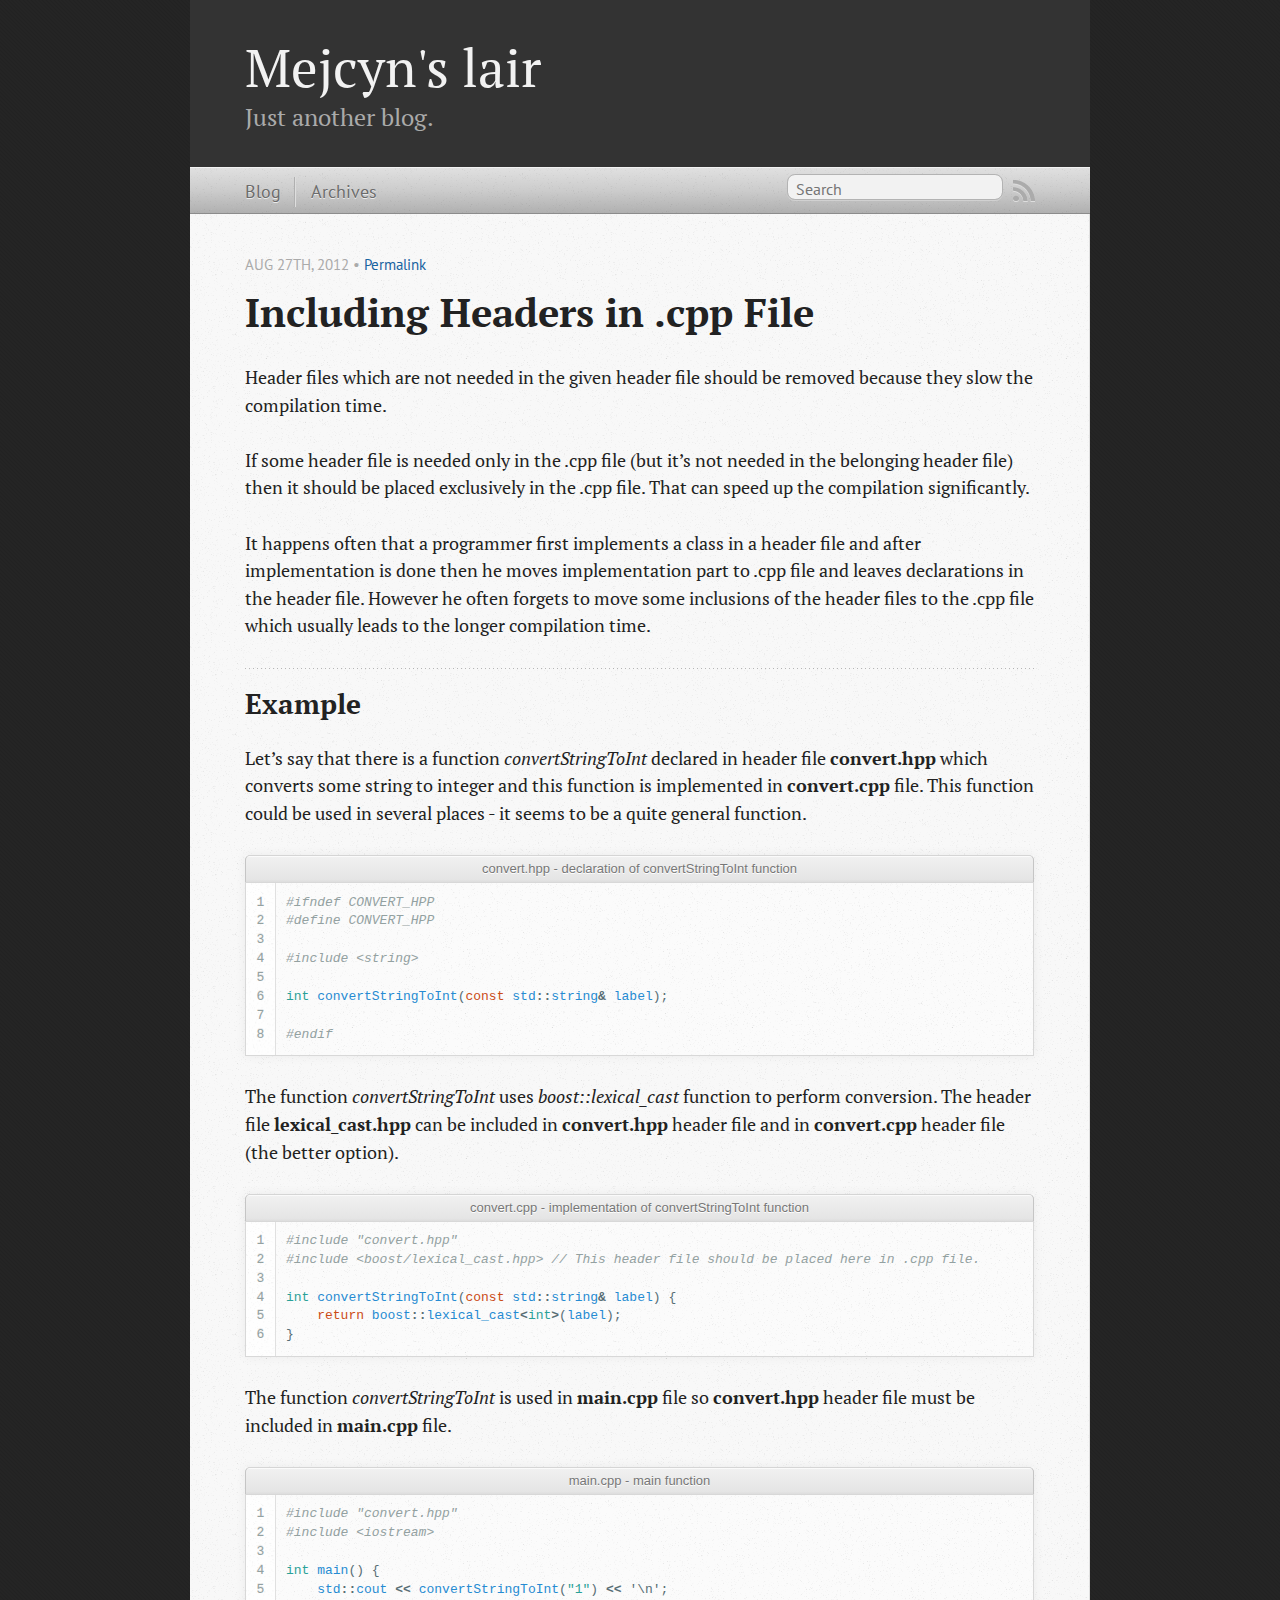
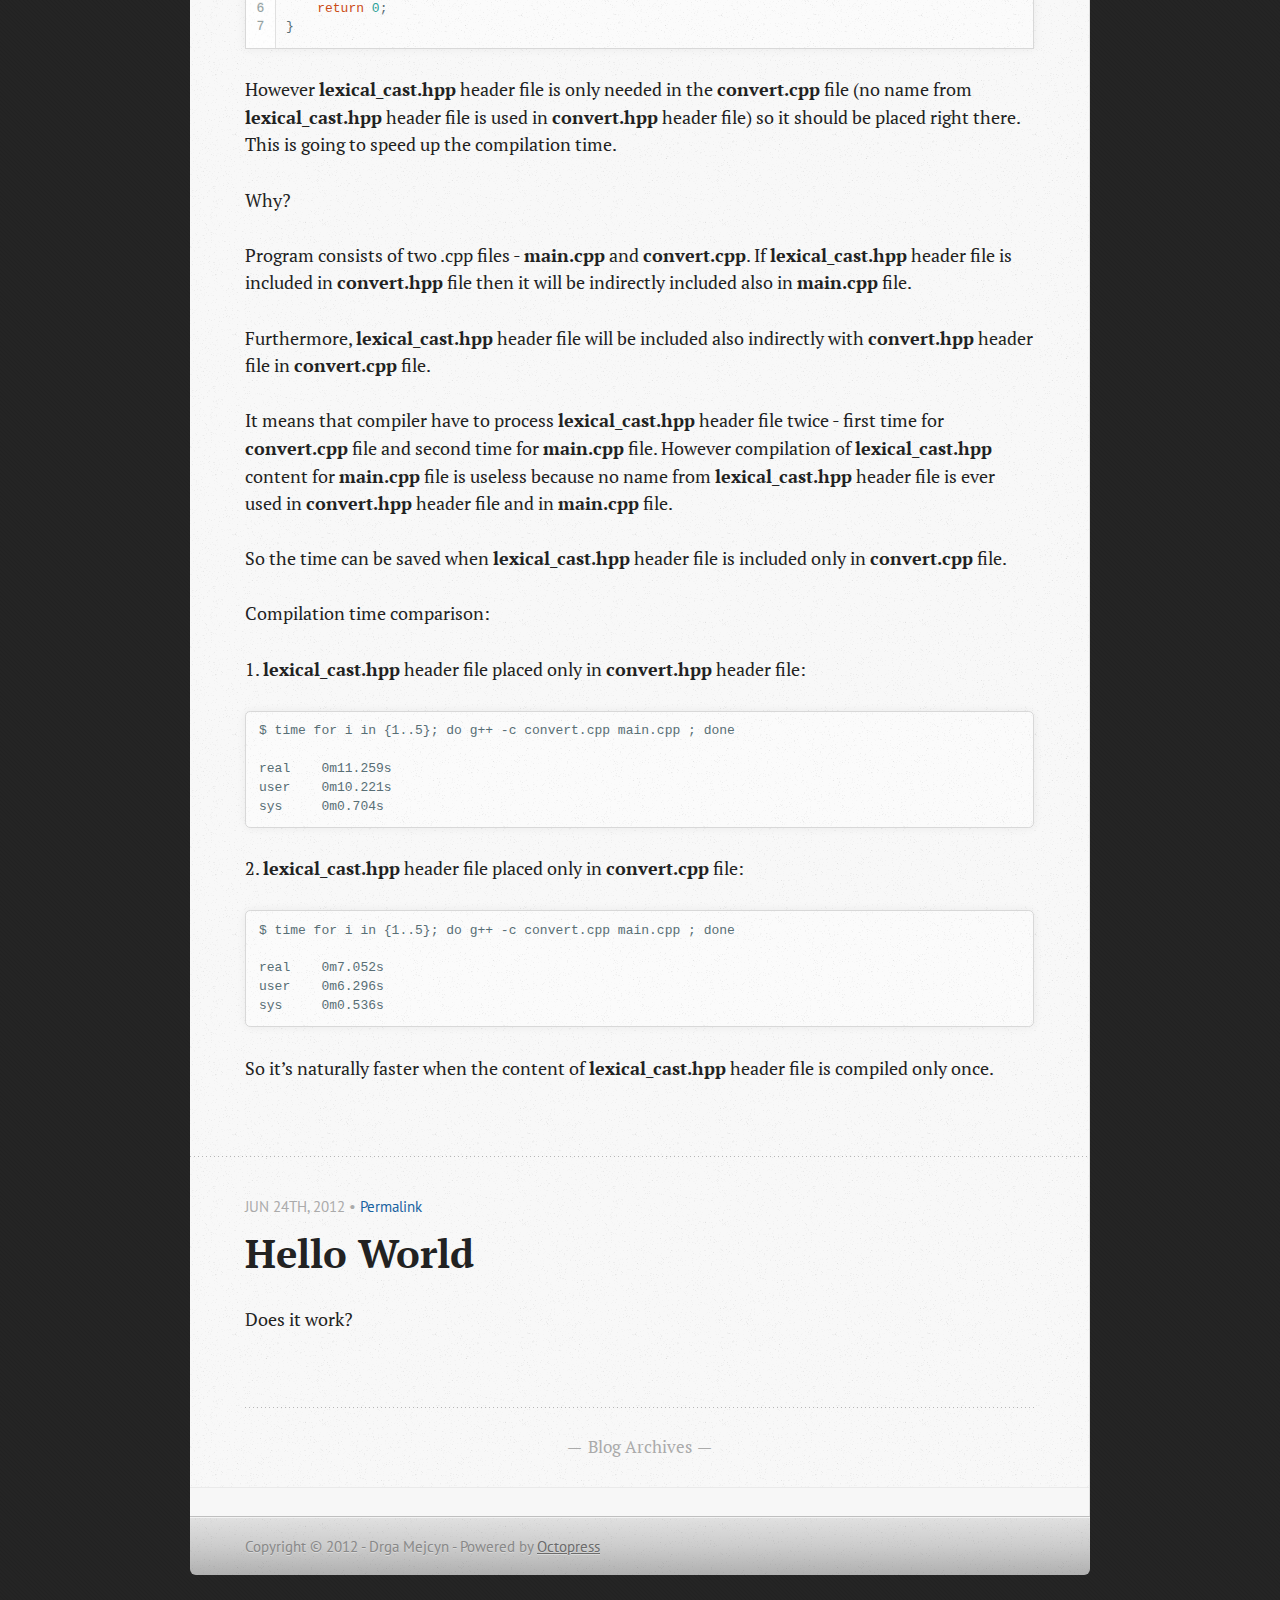
<file: index.html>
<!DOCTYPE html>
<!--[if IEMobile 7 ]><html class="no-js iem7"><![endif]-->
<!--[if lt IE 9]><html class="no-js lte-ie8"><![endif]-->
<!--[if (gt IE 8)|(gt IEMobile 7)|!(IEMobile)|!(IE)]><!--><html class="no-js" lang="en"><!--<![endif]-->
<head>
  <meta charset="utf-8">
  <title>Mejcyn's lair</title>
  <meta name="author" content="Drga Mejcyn">
  <meta name="Generator" content="Jekyll & Octopress (http://octopress.org)">

  
  

  <!-- http://t.co/dKP3o1e -->
  <meta name="HandheldFriendly" content="True">
  <meta name="MobileOptimized" content="320">
  <meta name="viewport" content="width=device-width, initial-scale=1">

  
  <link rel="canonical" href="http://mejcyn.github.com/">
  <link href="/stylesheets/screen.css" media="screen, projection" rel="stylesheet" type="text/css">
  <script src="/javascripts/octopress.min.js" type="text/javascript"></script>
  <link href="/atom.xml" rel="alternate" title="Mejcyn's lair" type="application/atom+xml">
  

<!--Fonts from Google's Web font directory at http://google.com/webfonts -->
<link href='http://fonts.googleapis.com/css?family=PT+Serif:regular,italic,bold,bolditalic' rel='stylesheet' type='text/css'>
<link href='http://fonts.googleapis.com/css?family=PT+Sans:regular,italic,bold,bolditalic' rel='stylesheet' type='text/css'>

  

   
  <link href="/octopress-favicon.png" rel="icon">
</head>

<body    class="collapse-sidebar sidebar-footer" >
  <header role="banner"><hgroup>
  <h1><a href="/">Mejcyn's lair</a></h1>
  
    <h2>Just another blog.</h2>
  
</hgroup>

</header>
  <nav role="navigation"><ul class="subscription" data-subscription="rss">
  <li><a href="/atom.xml" rel="subscribe-rss" title="subscribe via RSS">RSS</a></li>
  
</ul>
  
<form action="http://google.com/search" method="get">
  <fieldset role="search">
    <input type="hidden" name="q" value="site:mejcyn.github.com" />
    <input class="search" type="text" name="q" results="0" placeholder="Search"/>
  </fieldset>
</form>
  
<ul class="main-navigation">
  <li><a href="/">Blog</a></li>
  <li><a href="/archives">Archives</a></li>
</ul>

</nav>
  <div id="main">
    <div id="content">
      <div class="blog-index">
  
    










    <article >
      
  <header>
    <h1 class="entry-title">

<a href="/2012/08/27/including-headers-in-cpp-file/">Including Headers in .cpp File</a>

</h1>

    
      <p class="meta">
        








  


<time datetime="2012-08-27T19:32:00+02:00" pubdate data-updated="true">Aug 27<span>th</span>, 2012</time>
         &bull; <a rel="bookmark" href="/2012/08/27/including-headers-in-cpp-file/">Permalink</a>
      </p>
    
  </header>

<div class="entry-content"><p>Header files which are not needed in the given header file should be removed because they slow the compilation time.</p>

<p>If some header file is needed only in the .cpp file (but it&#8217;s not needed in the belonging header file) then it should be placed exclusively in the .cpp file. That can speed up the compilation significantly.</p>

<p>It happens often that a programmer first implements a class in a header file and after implementation is done then he moves implementation part to .cpp file and leaves declarations in the header file. However he often forgets to move some inclusions of the header files to the .cpp file which usually leads to the longer compilation time.</p>

<h2>Example</h2>

<p>Let&#8217;s say that there is a function <em>convertStringToInt</em> declared in header file <strong>convert.hpp</strong> which converts some string to integer and this function is implemented in <strong>convert.cpp</strong> file. This function could be used in several places - it seems to be a quite general function.</p>

<figure class='code'><figcaption><span>convert.hpp - declaration of convertStringToInt function</span></figcaption><div class='highlight'><table><td class='gutter'><pre class='line-numbers'><span class='line-number'>1</span>
<span class='line-number'>2</span>
<span class='line-number'>3</span>
<span class='line-number'>4</span>
<span class='line-number'>5</span>
<span class='line-number'>6</span>
<span class='line-number'>7</span>
<span class='line-number'>8</span>
</pre></td><td class='code'><pre><code class='c++'><span class='line'><span class="cp">#ifndef CONVERT_HPP</span>
</span><span class='line'><span class="cp">#define CONVERT_HPP</span>
</span><span class='line'>
</span><span class='line'><span class="cp">#include &lt;string&gt;</span>
</span><span class='line'>
</span><span class='line'><span class="kt">int</span> <span class="n">convertStringToInt</span><span class="p">(</span><span class="k">const</span> <span class="n">std</span><span class="o">::</span><span class="n">string</span><span class="o">&amp;</span> <span class="n">label</span><span class="p">);</span>
</span><span class='line'>
</span><span class='line'><span class="cp">#endif</span>
</span></code></pre></td></tr></table></div></figure>


<p>The function <em>convertStringToInt</em> uses <em>boost::lexical_cast</em> function to perform conversion. The header file <strong>lexical_cast.hpp</strong> can be included in <strong>convert.hpp</strong> header file and in <strong>convert.cpp</strong> header file (the better option).</p>

<figure class='code'><figcaption><span>convert.cpp - implementation of convertStringToInt function</span></figcaption><div class='highlight'><table><td class='gutter'><pre class='line-numbers'><span class='line-number'>1</span>
<span class='line-number'>2</span>
<span class='line-number'>3</span>
<span class='line-number'>4</span>
<span class='line-number'>5</span>
<span class='line-number'>6</span>
</pre></td><td class='code'><pre><code class='c++'><span class='line'><span class="cp">#include &quot;convert.hpp&quot;</span>
</span><span class='line'><span class="cp">#include &lt;boost/lexical_cast.hpp&gt; </span><span class="c1">// This header file should be placed here in .cpp file.</span>
</span><span class='line'>
</span><span class='line'><span class="kt">int</span> <span class="n">convertStringToInt</span><span class="p">(</span><span class="k">const</span> <span class="n">std</span><span class="o">::</span><span class="n">string</span><span class="o">&amp;</span> <span class="n">label</span><span class="p">)</span> <span class="p">{</span>
</span><span class='line'>    <span class="k">return</span> <span class="n">boost</span><span class="o">::</span><span class="n">lexical_cast</span><span class="o">&lt;</span><span class="kt">int</span><span class="o">&gt;</span><span class="p">(</span><span class="n">label</span><span class="p">);</span>
</span><span class='line'><span class="p">}</span>
</span></code></pre></td></tr></table></div></figure>


<p>The function <em>convertStringToInt</em> is used in <strong>main.cpp</strong> file so <strong>convert.hpp</strong> header file must be included in <strong>main.cpp</strong> file.</p>

<figure class='code'><figcaption><span>main.cpp - main function</span></figcaption><div class='highlight'><table><td class='gutter'><pre class='line-numbers'><span class='line-number'>1</span>
<span class='line-number'>2</span>
<span class='line-number'>3</span>
<span class='line-number'>4</span>
<span class='line-number'>5</span>
<span class='line-number'>6</span>
<span class='line-number'>7</span>
</pre></td><td class='code'><pre><code class='c++'><span class='line'><span class="cp">#include &quot;convert.hpp&quot;</span>
</span><span class='line'><span class="cp">#include &lt;iostream&gt;</span>
</span><span class='line'>
</span><span class='line'><span class="kt">int</span> <span class="n">main</span><span class="p">()</span> <span class="p">{</span>
</span><span class='line'>    <span class="n">std</span><span class="o">::</span><span class="n">cout</span> <span class="o">&lt;&lt;</span> <span class="n">convertStringToInt</span><span class="p">(</span><span class="s">&quot;1&quot;</span><span class="p">)</span> <span class="o">&lt;&lt;</span> <span class="sc">&#39;\n&#39;</span><span class="p">;</span>
</span><span class='line'>    <span class="k">return</span> <span class="mi">0</span><span class="p">;</span>
</span><span class='line'><span class="p">}</span>
</span></code></pre></td></tr></table></div></figure>


<p>However <strong>lexical_cast.hpp</strong> header file is only needed in the <strong>convert.cpp</strong> file (no name from <strong>lexical_cast.hpp</strong> header file is used in <strong>convert.hpp</strong> header file) so it should be placed right there. This is going to speed up the compilation time.</p>

<p>Why?</p>

<p>Program consists of two .cpp files - <strong>main.cpp</strong> and <strong>convert.cpp</strong>. If <strong>lexical_cast.hpp</strong> header file is included in <strong>convert.hpp</strong> file then it will be indirectly included also in <strong>main.cpp</strong> file.</p>

<p>Furthermore, <strong>lexical_cast.hpp</strong> header file will be included also indirectly with <strong>convert.hpp</strong> header file in <strong>convert.cpp</strong> file.</p>

<p>It means that compiler have to process <strong>lexical_cast.hpp</strong> header file twice - first time for <strong>convert.cpp</strong> file and second time for <strong>main.cpp</strong> file. However compilation of <strong>lexical_cast.hpp</strong> content for <strong>main.cpp</strong> file is useless because no name from <strong>lexical_cast.hpp</strong> header file is ever used in <strong>convert.hpp</strong> header file and in <strong>main.cpp</strong> file.</p>

<p>So the time can be saved when <strong>lexical_cast.hpp</strong> header file is included only in <strong>convert.cpp</strong> file.</p>

<p>Compilation time comparison:</p>

<p>&#49;. <strong>lexical_cast.hpp</strong> header file placed only in <strong>convert.hpp</strong> header file:</p>

<pre><code>$ time for i in {1..5}; do g++ -c convert.cpp main.cpp ; done

real    0m11.259s
user    0m10.221s
sys     0m0.704s
</code></pre>

<p>&#50;. <strong>lexical_cast.hpp</strong> header file placed only in <strong>convert.cpp</strong> file:</p>

<pre><code>$ time for i in {1..5}; do g++ -c convert.cpp main.cpp ; done

real    0m7.052s
user    0m6.296s
sys     0m0.536s
</code></pre>

<p>So it&#8217;s naturally faster when the content of <strong>lexical_cast.hpp</strong> header file is compiled only once.</p>
</div>

  <footer>
    
    
  </footer>


    </article>
  
    










    <article >
      
  <header>
    <h1 class="entry-title">

<a href="/2012/06/24/hello-world/">Hello World</a>

</h1>

    
      <p class="meta">
        








  


<time datetime="2012-06-24T22:01:00+02:00" pubdate data-updated="true">Jun 24<span>th</span>, 2012</time>
         &bull; <a rel="bookmark" href="/2012/06/24/hello-world/">Permalink</a>
      </p>
    
  </header>

<div class="entry-content"><p>Does it work?</p>
</div>

  <footer>
    
    
  </footer>


    </article>
  
  <div class="pagination">
    
    <a href="/archives">Blog Archives</a>
    
  </div>
</div>

<aside class="sidebar">
  
    









  
</aside>


    </div>
  </div>
  <footer role="contentinfo"><p>
  Copyright &copy; 2012 - Drga Mejcyn -
  <span class="credit">Powered by <a href="http://octopress.org">Octopress</a></span>
</p>

</footer>
  






</body>
</html>
</file>
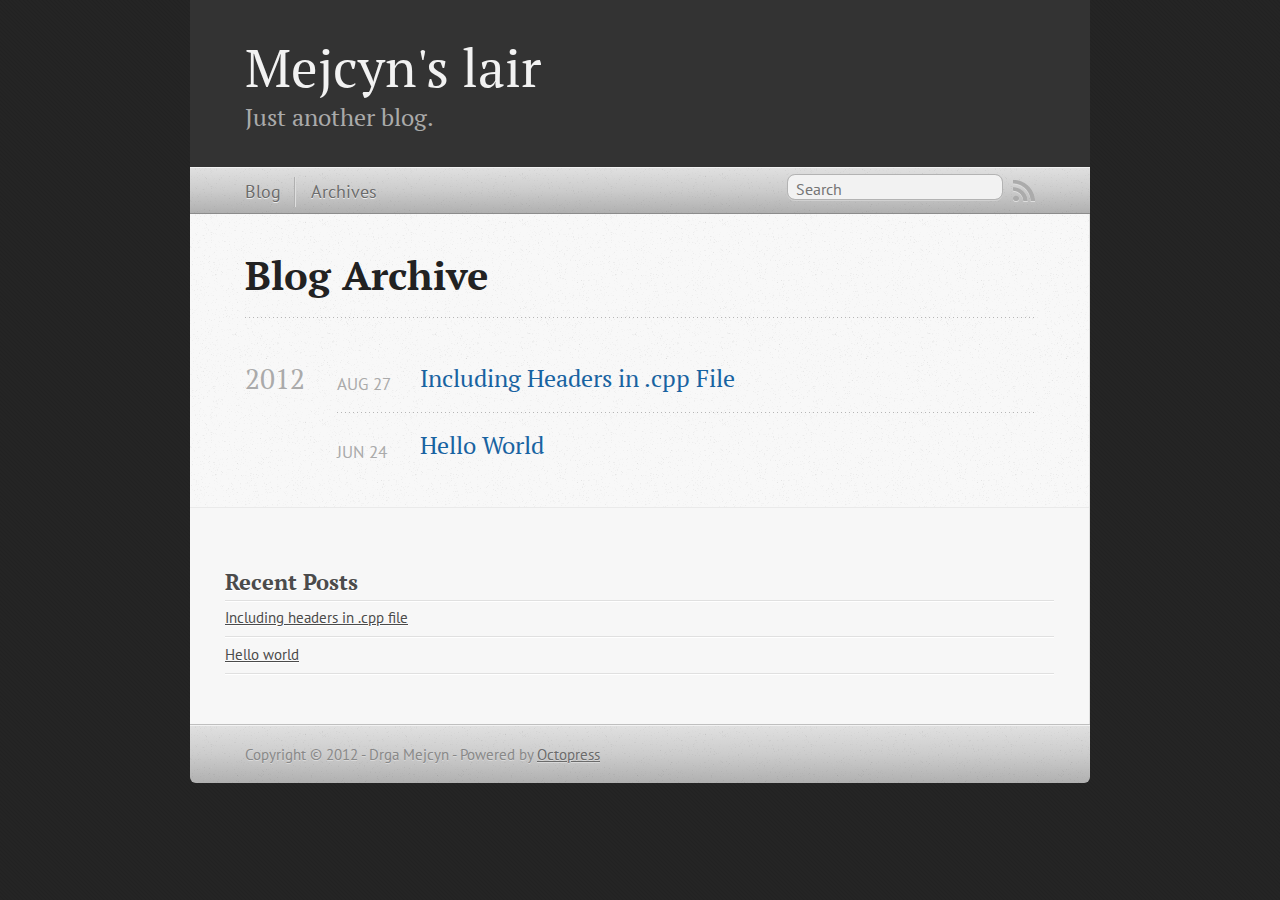
<file: archives/index.html>
<!DOCTYPE html>
<!--[if IEMobile 7 ]><html class="no-js iem7"><![endif]-->
<!--[if lt IE 9]><html class="no-js lte-ie8"><![endif]-->
<!--[if (gt IE 8)|(gt IEMobile 7)|!(IEMobile)|!(IE)]><!--><html class="no-js" lang="en"><!--<![endif]-->
<head>
  <meta charset="utf-8">
  <title>Blog Archive - Mejcyn's lair</title>
  <meta name="author" content="Drga Mejcyn">
  <meta name="Generator" content="Jekyll & Octopress (http://octopress.org)">

  
  

  <!-- http://t.co/dKP3o1e -->
  <meta name="HandheldFriendly" content="True">
  <meta name="MobileOptimized" content="320">
  <meta name="viewport" content="width=device-width, initial-scale=1">

  
  <link rel="canonical" href="http://mejcyn.github.com/archives/">
  <link href="/stylesheets/screen.css" media="screen, projection" rel="stylesheet" type="text/css">
  <script src="/javascripts/octopress.min.js" type="text/javascript"></script>
  <link href="/atom.xml" rel="alternate" title="Mejcyn's lair" type="application/atom+xml">
  

<!--Fonts from Google's Web font directory at http://google.com/webfonts -->
<link href='http://fonts.googleapis.com/css?family=PT+Serif:regular,italic,bold,bolditalic' rel='stylesheet' type='text/css'>
<link href='http://fonts.googleapis.com/css?family=PT+Sans:regular,italic,bold,bolditalic' rel='stylesheet' type='text/css'>

  

   
  <link href="/octopress-favicon.png" rel="icon">
</head>

<body  id="archive"    class="collapse-sidebar sidebar-footer" >
  <header role="banner"><hgroup>
  <h1><a href="/">Mejcyn's lair</a></h1>
  
    <h2>Just another blog.</h2>
  
</hgroup>

</header>
  <nav role="navigation"><ul class="subscription" data-subscription="rss">
  <li><a href="/atom.xml" rel="subscribe-rss" title="subscribe via RSS">RSS</a></li>
  
</ul>
  
<form action="http://google.com/search" method="get">
  <fieldset role="search">
    <input type="hidden" name="q" value="site:mejcyn.github.com" />
    <input class="search" type="text" name="q" results="0" placeholder="Search"/>
  </fieldset>
</form>
  
<ul class="main-navigation">
  <li><a href="/">Blog</a></li>
  <li><a href="/archives">Archives</a></li>
</ul>

</nav>
  <div id="main">
    <div id="content">
      <div>
<article role="article">
  
  <header>
    <h1 class="entry-title">Blog Archive</h1>
    
  </header>
  
  <div id="blog-archives">



  
  <h2>2012</h2>












<article >
  
<h1 class="entry-title">

<a href="/2012/08/27/including-headers-in-cpp-file/">Including Headers in .cpp File</a>

</h1>

<time datetime="2012-08-27T19:32:00+02:00" pubdate><span class='month'>Aug</span> <span class='day'>27</span> <span class='year'>2012</span></time>
<footer>
  
  
</footer>

</article>














<article >
  
<h1 class="entry-title">

<a href="/2012/06/24/hello-world/">Hello World</a>

</h1>

<time datetime="2012-06-24T22:01:00+02:00" pubdate><span class='month'>Jun</span> <span class='day'>24</span> <span class='year'>2012</span></time>
<footer>
  
  
</footer>

</article>

</div>

  
</article>



</div>

<aside class="sidebar">
  
    <section>
  <h1>Recent Posts</h1>
  <ul id="recent_posts">
    
      <li class="post">
        <a href="/2012/08/27/including-headers-in-cpp-file/">Including headers in .cpp file</a>
      </li>
    
      <li class="post">
        <a href="/2012/06/24/hello-world/">Hello world</a>
      </li>
    
  </ul>
</section>











  
</aside>


    </div>
  </div>
  <footer role="contentinfo"><p>
  Copyright &copy; 2012 - Drga Mejcyn -
  <span class="credit">Powered by <a href="http://octopress.org">Octopress</a></span>
</p>

</footer>
  






</body>
</html>
</file>
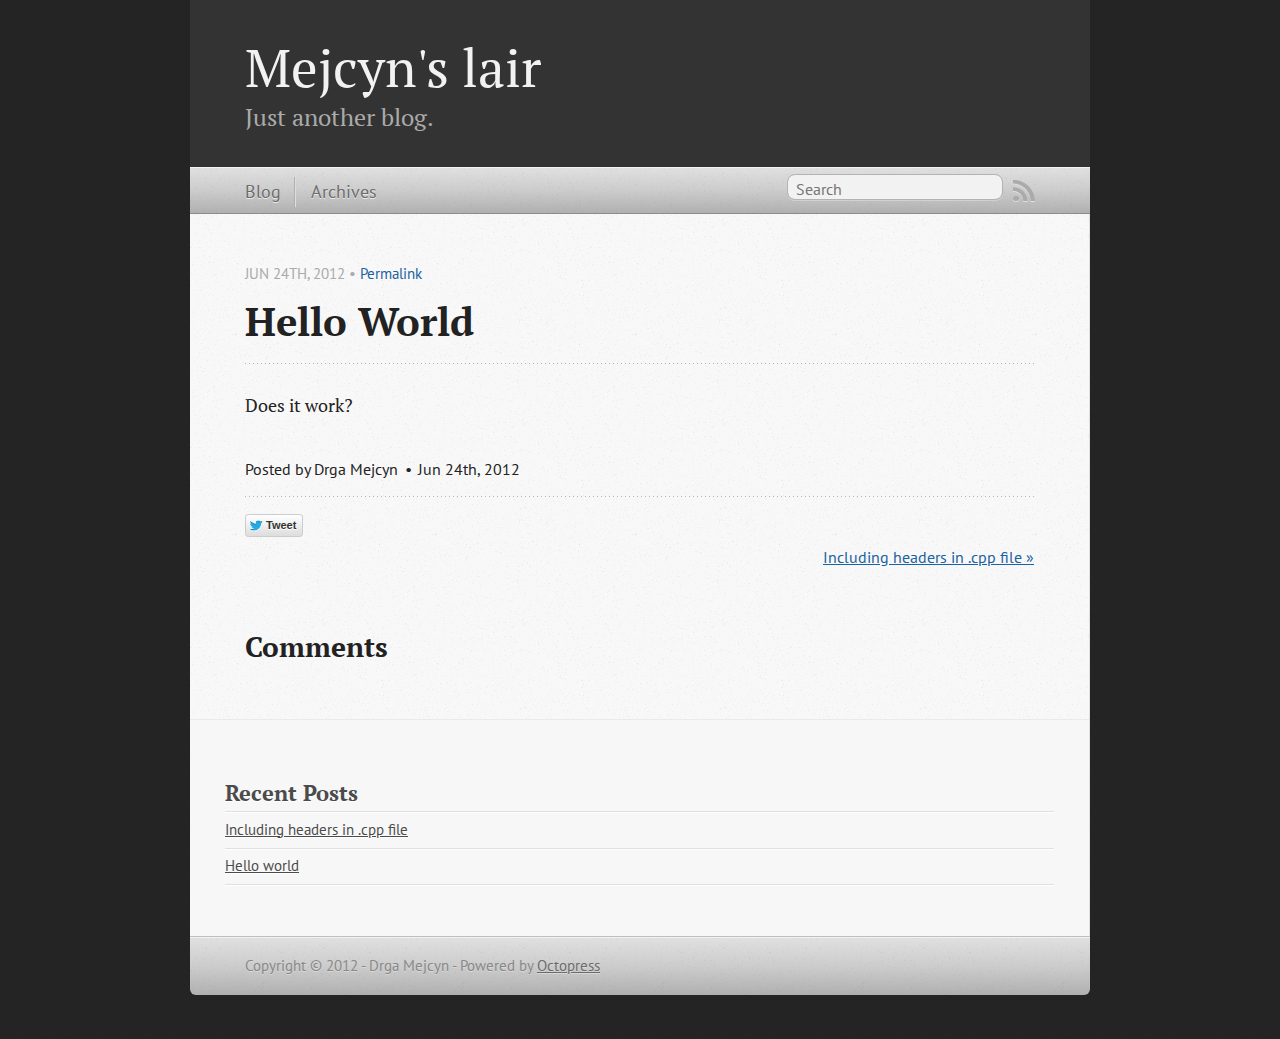
<file: 2012/06/24/hello-world/index.html>
<!DOCTYPE html>
<!--[if IEMobile 7 ]><html class="no-js iem7"><![endif]-->
<!--[if lt IE 9]><html class="no-js lte-ie8"><![endif]-->
<!--[if (gt IE 8)|(gt IEMobile 7)|!(IEMobile)|!(IE)]><!--><html class="no-js" lang="en"><!--<![endif]-->
<head>
  <meta charset="utf-8">
  <title>Hello world - Mejcyn's lair</title>
  <meta name="author" content="Drga Mejcyn">
  <meta name="Generator" content="Jekyll & Octopress (http://octopress.org)">

  
  

  <!-- http://t.co/dKP3o1e -->
  <meta name="HandheldFriendly" content="True">
  <meta name="MobileOptimized" content="320">
  <meta name="viewport" content="width=device-width, initial-scale=1">

  
  <link rel="canonical" href="http://mejcyn.github.com/2012/06/24/hello-world/">
  <link href="/stylesheets/screen.css" media="screen, projection" rel="stylesheet" type="text/css">
  <script src="/javascripts/octopress.min.js" type="text/javascript"></script>
  <link href="/atom.xml" rel="alternate" title="Mejcyn's lair" type="application/atom+xml">
  

<!--Fonts from Google's Web font directory at http://google.com/webfonts -->
<link href='http://fonts.googleapis.com/css?family=PT+Serif:regular,italic,bold,bolditalic' rel='stylesheet' type='text/css'>
<link href='http://fonts.googleapis.com/css?family=PT+Sans:regular,italic,bold,bolditalic' rel='stylesheet' type='text/css'>

  

   
  <link href="/octopress-favicon.png" rel="icon">
</head>

<body    class="collapse-sidebar sidebar-footer" >
  <header role="banner"><hgroup>
  <h1><a href="/">Mejcyn's lair</a></h1>
  
    <h2>Just another blog.</h2>
  
</hgroup>

</header>
  <nav role="navigation"><ul class="subscription" data-subscription="rss">
  <li><a href="/atom.xml" rel="subscribe-rss" title="subscribe via RSS">RSS</a></li>
  
</ul>
  
<form action="http://google.com/search" method="get">
  <fieldset role="search">
    <input type="hidden" name="q" value="site:mejcyn.github.com" />
    <input class="search" type="text" name="q" results="0" placeholder="Search"/>
  </fieldset>
</form>
  
<ul class="main-navigation">
  <li><a href="/">Blog</a></li>
  <li><a href="/archives">Archives</a></li>
</ul>

</nav>
  <div id="main">
    <div id="content">
      <div>











<article class="hentry " role="article">
  
  <header>
    <h1 class="entry-title">

Hello World

</h1>

    
      <p class="meta">
        








  


<time datetime="2012-06-24T22:01:00+02:00" pubdate data-updated="true">Jun 24<span>th</span>, 2012</time>
         &bull; <a rel="bookmark" href="/2012/06/24/hello-world/">Permalink</a>
      </p>
    
  </header>

<div class="entry-content"><p>Does it work?</p>
</div>


  <footer>
    <p class="meta">
      
  

<span class="byline author vcard">Posted by <span class="fn">Drga Mejcyn</span></span>










  


<time datetime="2012-06-24T22:01:00+02:00" pubdate data-updated="true">Jun 24<span>th</span>, 2012</time>




      

    </p>
    
      <div class="sharing">
  
    
      <a href="http://twitter.com/share" title="Tweet this" class="twitter-share" target="_blank">Tweet</a>
    
  
  
  
  

</div>

    
    <p class="meta">
      
      
        <a class="basic-alignment right" href="/2012/08/27/including-headers-in-cpp-file/" title="Next Post: Including headers in .cpp file">Including headers in .cpp file &raquo;</a>
      
    </p>
  </footer>
</article>

<section>
  <h1>Comments</h1>
  

  
</section>

</div>

<aside class="sidebar">
  
    <section>
  <h1>Recent Posts</h1>
  <ul id="recent_posts">
    
      <li class="post">
        <a href="/2012/08/27/including-headers-in-cpp-file/">Including headers in .cpp file</a>
      </li>
    
      <li class="post">
        <a href="/2012/06/24/hello-world/">Hello world</a>
      </li>
    
  </ul>
</section>











  
</aside>


    </div>
  </div>
  <footer role="contentinfo"><p>
  Copyright &copy; 2012 - Drga Mejcyn -
  <span class="credit">Powered by <a href="http://octopress.org">Octopress</a></span>
</p>

</footer>
  






</body>
</html>
</file>
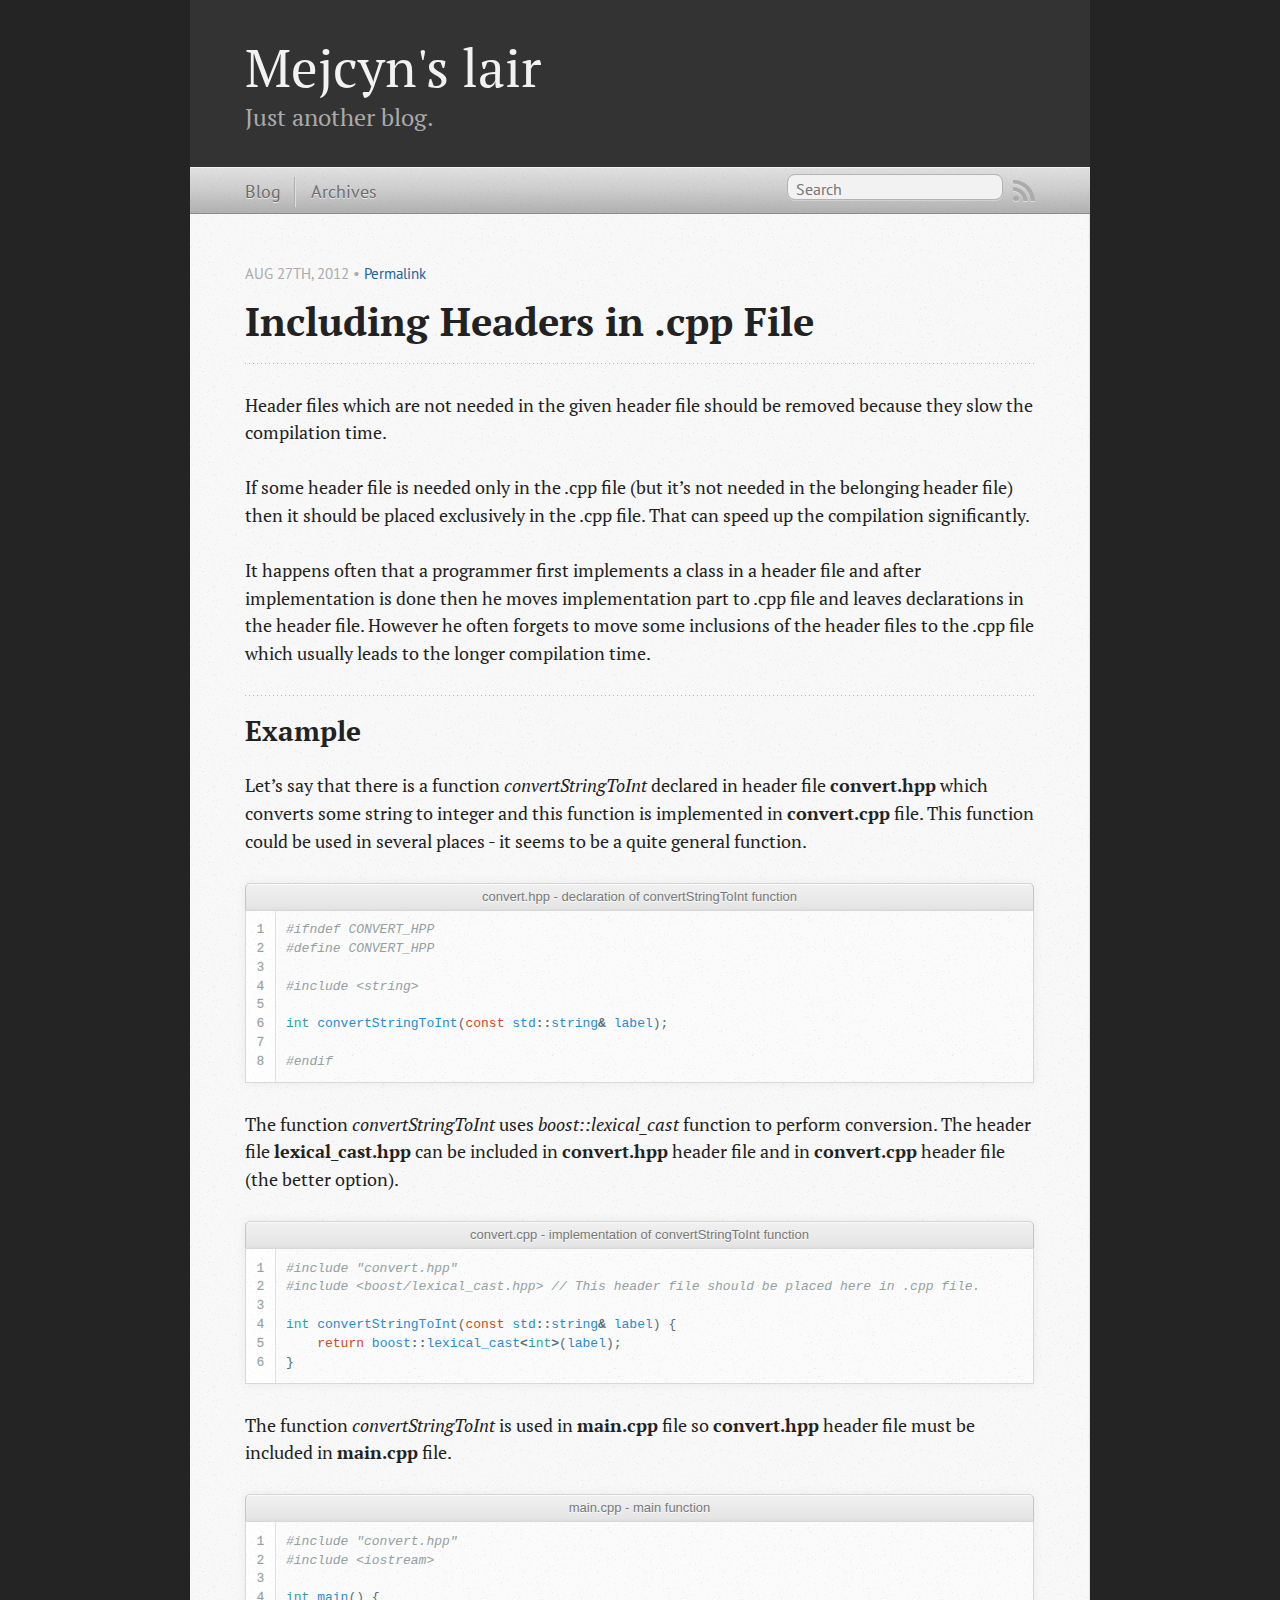
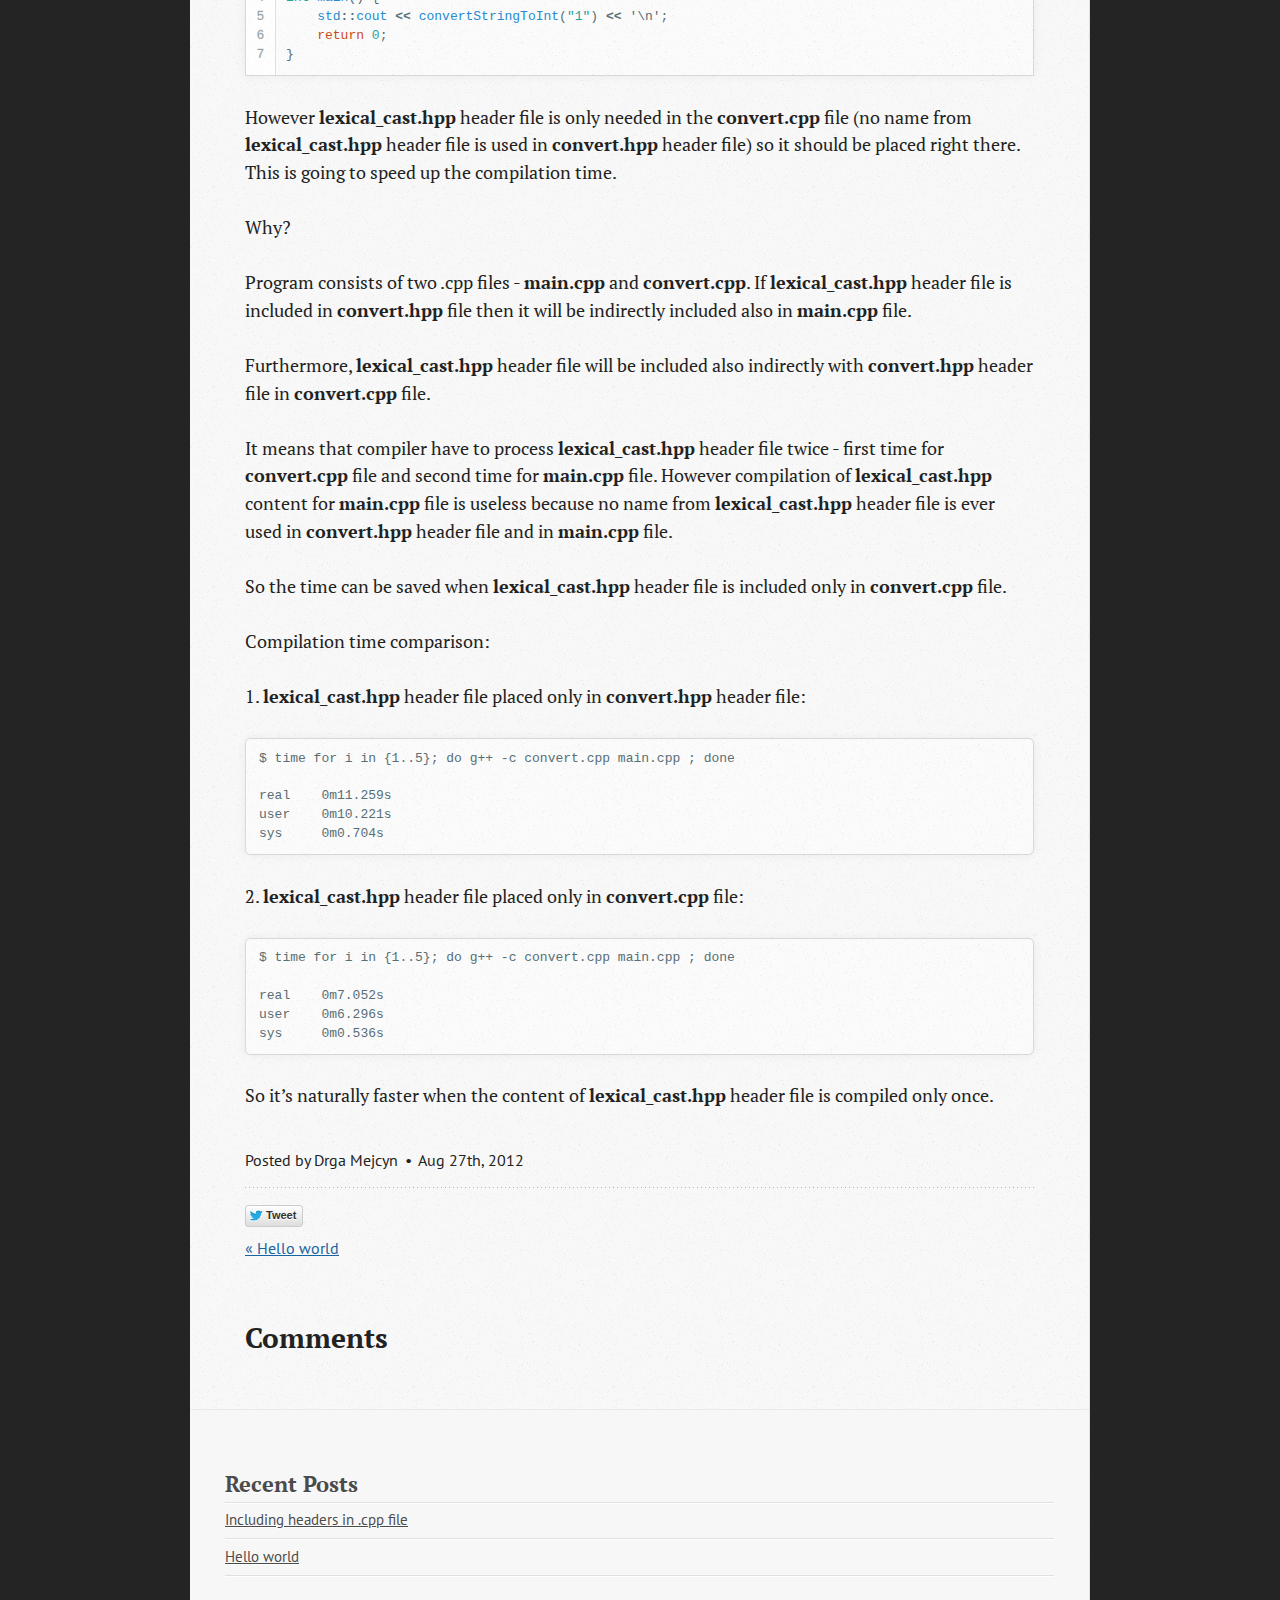
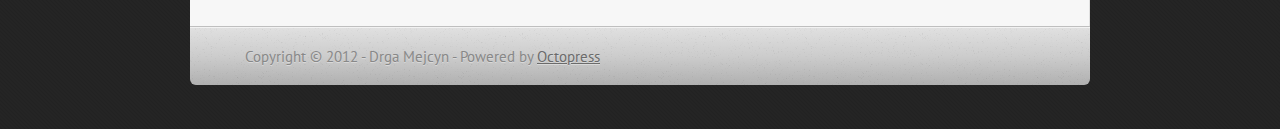
<file: 2012/08/27/including-headers-in-cpp-file/index.html>
<!DOCTYPE html>
<!--[if IEMobile 7 ]><html class="no-js iem7"><![endif]-->
<!--[if lt IE 9]><html class="no-js lte-ie8"><![endif]-->
<!--[if (gt IE 8)|(gt IEMobile 7)|!(IEMobile)|!(IE)]><!--><html class="no-js" lang="en"><!--<![endif]-->
<head>
  <meta charset="utf-8">
  <title>Including headers in .cpp file - Mejcyn's lair</title>
  <meta name="author" content="Drga Mejcyn">
  <meta name="Generator" content="Jekyll & Octopress (http://octopress.org)">

  
  

  <!-- http://t.co/dKP3o1e -->
  <meta name="HandheldFriendly" content="True">
  <meta name="MobileOptimized" content="320">
  <meta name="viewport" content="width=device-width, initial-scale=1">

  
  <link rel="canonical" href="http://mejcyn.github.com/2012/08/27/including-headers-in-cpp-file/">
  <link href="/stylesheets/screen.css" media="screen, projection" rel="stylesheet" type="text/css">
  <script src="/javascripts/octopress.min.js" type="text/javascript"></script>
  <link href="/atom.xml" rel="alternate" title="Mejcyn's lair" type="application/atom+xml">
  

<!--Fonts from Google's Web font directory at http://google.com/webfonts -->
<link href='http://fonts.googleapis.com/css?family=PT+Serif:regular,italic,bold,bolditalic' rel='stylesheet' type='text/css'>
<link href='http://fonts.googleapis.com/css?family=PT+Sans:regular,italic,bold,bolditalic' rel='stylesheet' type='text/css'>

  

   
  <link href="/octopress-favicon.png" rel="icon">
</head>

<body    class="collapse-sidebar sidebar-footer" >
  <header role="banner"><hgroup>
  <h1><a href="/">Mejcyn's lair</a></h1>
  
    <h2>Just another blog.</h2>
  
</hgroup>

</header>
  <nav role="navigation"><ul class="subscription" data-subscription="rss">
  <li><a href="/atom.xml" rel="subscribe-rss" title="subscribe via RSS">RSS</a></li>
  
</ul>
  
<form action="http://google.com/search" method="get">
  <fieldset role="search">
    <input type="hidden" name="q" value="site:mejcyn.github.com" />
    <input class="search" type="text" name="q" results="0" placeholder="Search"/>
  </fieldset>
</form>
  
<ul class="main-navigation">
  <li><a href="/">Blog</a></li>
  <li><a href="/archives">Archives</a></li>
</ul>

</nav>
  <div id="main">
    <div id="content">
      <div>











<article class="hentry " role="article">
  
  <header>
    <h1 class="entry-title">

Including Headers in .cpp File

</h1>

    
      <p class="meta">
        








  


<time datetime="2012-08-27T19:32:00+02:00" pubdate data-updated="true">Aug 27<span>th</span>, 2012</time>
         &bull; <a rel="bookmark" href="/2012/08/27/including-headers-in-cpp-file/">Permalink</a>
      </p>
    
  </header>

<div class="entry-content"><p>Header files which are not needed in the given header file should be removed because they slow the compilation time.</p>

<p>If some header file is needed only in the .cpp file (but it&#8217;s not needed in the belonging header file) then it should be placed exclusively in the .cpp file. That can speed up the compilation significantly.</p>

<p>It happens often that a programmer first implements a class in a header file and after implementation is done then he moves implementation part to .cpp file and leaves declarations in the header file. However he often forgets to move some inclusions of the header files to the .cpp file which usually leads to the longer compilation time.</p>

<h2>Example</h2>

<p>Let&#8217;s say that there is a function <em>convertStringToInt</em> declared in header file <strong>convert.hpp</strong> which converts some string to integer and this function is implemented in <strong>convert.cpp</strong> file. This function could be used in several places - it seems to be a quite general function.</p>

<figure class='code'><figcaption><span>convert.hpp - declaration of convertStringToInt function</span></figcaption><div class='highlight'><table><td class='gutter'><pre class='line-numbers'><span class='line-number'>1</span>
<span class='line-number'>2</span>
<span class='line-number'>3</span>
<span class='line-number'>4</span>
<span class='line-number'>5</span>
<span class='line-number'>6</span>
<span class='line-number'>7</span>
<span class='line-number'>8</span>
</pre></td><td class='code'><pre><code class='c++'><span class='line'><span class="cp">#ifndef CONVERT_HPP</span>
</span><span class='line'><span class="cp">#define CONVERT_HPP</span>
</span><span class='line'>
</span><span class='line'><span class="cp">#include &lt;string&gt;</span>
</span><span class='line'>
</span><span class='line'><span class="kt">int</span> <span class="n">convertStringToInt</span><span class="p">(</span><span class="k">const</span> <span class="n">std</span><span class="o">::</span><span class="n">string</span><span class="o">&amp;</span> <span class="n">label</span><span class="p">);</span>
</span><span class='line'>
</span><span class='line'><span class="cp">#endif</span>
</span></code></pre></td></tr></table></div></figure>


<p>The function <em>convertStringToInt</em> uses <em>boost::lexical_cast</em> function to perform conversion. The header file <strong>lexical_cast.hpp</strong> can be included in <strong>convert.hpp</strong> header file and in <strong>convert.cpp</strong> header file (the better option).</p>

<figure class='code'><figcaption><span>convert.cpp - implementation of convertStringToInt function</span></figcaption><div class='highlight'><table><td class='gutter'><pre class='line-numbers'><span class='line-number'>1</span>
<span class='line-number'>2</span>
<span class='line-number'>3</span>
<span class='line-number'>4</span>
<span class='line-number'>5</span>
<span class='line-number'>6</span>
</pre></td><td class='code'><pre><code class='c++'><span class='line'><span class="cp">#include &quot;convert.hpp&quot;</span>
</span><span class='line'><span class="cp">#include &lt;boost/lexical_cast.hpp&gt; </span><span class="c1">// This header file should be placed here in .cpp file.</span>
</span><span class='line'>
</span><span class='line'><span class="kt">int</span> <span class="n">convertStringToInt</span><span class="p">(</span><span class="k">const</span> <span class="n">std</span><span class="o">::</span><span class="n">string</span><span class="o">&amp;</span> <span class="n">label</span><span class="p">)</span> <span class="p">{</span>
</span><span class='line'>    <span class="k">return</span> <span class="n">boost</span><span class="o">::</span><span class="n">lexical_cast</span><span class="o">&lt;</span><span class="kt">int</span><span class="o">&gt;</span><span class="p">(</span><span class="n">label</span><span class="p">);</span>
</span><span class='line'><span class="p">}</span>
</span></code></pre></td></tr></table></div></figure>


<p>The function <em>convertStringToInt</em> is used in <strong>main.cpp</strong> file so <strong>convert.hpp</strong> header file must be included in <strong>main.cpp</strong> file.</p>

<figure class='code'><figcaption><span>main.cpp - main function</span></figcaption><div class='highlight'><table><td class='gutter'><pre class='line-numbers'><span class='line-number'>1</span>
<span class='line-number'>2</span>
<span class='line-number'>3</span>
<span class='line-number'>4</span>
<span class='line-number'>5</span>
<span class='line-number'>6</span>
<span class='line-number'>7</span>
</pre></td><td class='code'><pre><code class='c++'><span class='line'><span class="cp">#include &quot;convert.hpp&quot;</span>
</span><span class='line'><span class="cp">#include &lt;iostream&gt;</span>
</span><span class='line'>
</span><span class='line'><span class="kt">int</span> <span class="n">main</span><span class="p">()</span> <span class="p">{</span>
</span><span class='line'>    <span class="n">std</span><span class="o">::</span><span class="n">cout</span> <span class="o">&lt;&lt;</span> <span class="n">convertStringToInt</span><span class="p">(</span><span class="s">&quot;1&quot;</span><span class="p">)</span> <span class="o">&lt;&lt;</span> <span class="sc">&#39;\n&#39;</span><span class="p">;</span>
</span><span class='line'>    <span class="k">return</span> <span class="mi">0</span><span class="p">;</span>
</span><span class='line'><span class="p">}</span>
</span></code></pre></td></tr></table></div></figure>


<p>However <strong>lexical_cast.hpp</strong> header file is only needed in the <strong>convert.cpp</strong> file (no name from <strong>lexical_cast.hpp</strong> header file is used in <strong>convert.hpp</strong> header file) so it should be placed right there. This is going to speed up the compilation time.</p>

<p>Why?</p>

<p>Program consists of two .cpp files - <strong>main.cpp</strong> and <strong>convert.cpp</strong>. If <strong>lexical_cast.hpp</strong> header file is included in <strong>convert.hpp</strong> file then it will be indirectly included also in <strong>main.cpp</strong> file.</p>

<p>Furthermore, <strong>lexical_cast.hpp</strong> header file will be included also indirectly with <strong>convert.hpp</strong> header file in <strong>convert.cpp</strong> file.</p>

<p>It means that compiler have to process <strong>lexical_cast.hpp</strong> header file twice - first time for <strong>convert.cpp</strong> file and second time for <strong>main.cpp</strong> file. However compilation of <strong>lexical_cast.hpp</strong> content for <strong>main.cpp</strong> file is useless because no name from <strong>lexical_cast.hpp</strong> header file is ever used in <strong>convert.hpp</strong> header file and in <strong>main.cpp</strong> file.</p>

<p>So the time can be saved when <strong>lexical_cast.hpp</strong> header file is included only in <strong>convert.cpp</strong> file.</p>

<p>Compilation time comparison:</p>

<p>&#49;. <strong>lexical_cast.hpp</strong> header file placed only in <strong>convert.hpp</strong> header file:</p>

<pre><code>$ time for i in {1..5}; do g++ -c convert.cpp main.cpp ; done

real    0m11.259s
user    0m10.221s
sys     0m0.704s
</code></pre>

<p>&#50;. <strong>lexical_cast.hpp</strong> header file placed only in <strong>convert.cpp</strong> file:</p>

<pre><code>$ time for i in {1..5}; do g++ -c convert.cpp main.cpp ; done

real    0m7.052s
user    0m6.296s
sys     0m0.536s
</code></pre>

<p>So it&#8217;s naturally faster when the content of <strong>lexical_cast.hpp</strong> header file is compiled only once.</p>
</div>


  <footer>
    <p class="meta">
      
  

<span class="byline author vcard">Posted by <span class="fn">Drga Mejcyn</span></span>










  


<time datetime="2012-08-27T19:32:00+02:00" pubdate data-updated="true">Aug 27<span>th</span>, 2012</time>




      

    </p>
    
      <div class="sharing">
  
    
      <a href="http://twitter.com/share" title="Tweet this" class="twitter-share" target="_blank">Tweet</a>
    
  
  
  
  

</div>

    
    <p class="meta">
      
        <a class="basic-alignment left" href="/2012/06/24/hello-world/" title="Previous Post: Hello world">&laquo; Hello world</a>
      
      
    </p>
  </footer>
</article>

<section>
  <h1>Comments</h1>
  

  
</section>

</div>

<aside class="sidebar">
  
    <section>
  <h1>Recent Posts</h1>
  <ul id="recent_posts">
    
      <li class="post">
        <a href="/2012/08/27/including-headers-in-cpp-file/">Including headers in .cpp file</a>
      </li>
    
      <li class="post">
        <a href="/2012/06/24/hello-world/">Hello world</a>
      </li>
    
  </ul>
</section>











  
</aside>


    </div>
  </div>
  <footer role="contentinfo"><p>
  Copyright &copy; 2012 - Drga Mejcyn -
  <span class="credit">Powered by <a href="http://octopress.org">Octopress</a></span>
</p>

</footer>
  






</body>
</html>
</file>
<file: stylesheets/screen.css>
html,body,div,span,applet,object,iframe,h1,h2,h3,h4,h5,h6,p,blockquote,pre,a,abbr,acronym,address,big,cite,code,del,dfn,em,img,ins,kbd,q,s,samp,small,strike,strong,sub,sup,tt,var,b,u,i,center,dl,dt,dd,ol,ul,li,fieldset,form,label,legend,table,caption,tbody,tfoot,thead,tr,th,td,article,aside,canvas,details,embed,figure,figcaption,footer,header,hgroup,menu,nav,output,ruby,section,summary,time,mark,audio,video{margin:0;padding:0;border:0;font-size:100%;font:inherit;vertical-align:baseline}body{line-height:1}ol,ul{list-style:none}table{border-collapse:collapse;border-spacing:0}caption,th,td{text-align:left;font-weight:normal;vertical-align:middle}q,blockquote{quotes:none}q:before,q:after,blockquote:before,blockquote:after{content:"";content:none}a img{border:none}article,aside,details,figcaption,figure,footer,header,hgroup,menu,nav,section,summary{display:block}article,aside,details,figcaption,figure,footer,header,hgroup,menu,nav,section,summary{display:block}.icon-sprite,.icon-facebook,.facebook-share:before,.icon-github,.sidebar .github-follow:before,.icon-googleplus,.googleplus-share:before,.icon-twitter-bird,#tweets .loading:before,.icon-twitter,.twitter-share:before,.sidebar a.twitter-follow-button:before{background:url('/images/icon-sdc231d6676.png') no-repeat}.icon-facebook,.facebook-share:before{background-position:0 -80px;height:16px;width:12px}.icon-github,.sidebar .github-follow:before{background-position:0 -48px;height:16px;width:16px}.icon-googleplus,.googleplus-share:before{background-position:0 -64px;height:16px;width:11px}.icon-twitter-bird,#tweets .loading:before{background-position:0 0;height:32px;width:32px}.icon-twitter,.twitter-share:before,.sidebar a.twitter-follow-button:before{background-position:0 -32px;height:16px;width:14px}a{color:#1863a1;color:#1863a1}a:visited{color:#751590}a:focus{color:#0181eb}a:hover{color:#0181eb}a:active{color:#01579f}.sidebar a{color:#1863a1}.sidebar a:focus{color:#0181eb}.sidebar a:hover{color:#0181eb}.sidebar a:active{color:#01579f}a{-webkit-transition:color 0.3s;-moz-transition:color 0.3s;-ms-transition:color 0.3s;-o-transition:color 0.3s;transition:color 0.3s}html{background:#252525 url('/images/line-tile.png?1340566931') top left}body>div{background:#f2f2f2 url('/images/noise.png?1340566931') top left;border-bottom:1px solid #bfbfbf}body>div>div{background:#f8f8f8 url('/images/noise.png?1340566931') top left;border-right:1px solid #e0e0e0}.heading,body>header h1,h1,h2,h3,h4,h5,h6{font-family:"PT Serif","Georgia","Helvetica Neue",Arial,sans-serif}.sans,body>header h2,article header p.meta,article>footer,html .gist .gist-file .gist-meta,#blog-archives a.category,#blog-archives time,.sidebar section,body>footer{font-family:"PT Sans","Helvetica Neue",Arial,sans-serif}.serif,body,article a[rel=full-article]{font-family:"PT Serif",Georgia,Times,"Times New Roman",serif}.mono,pre,code,tt,p code,li code{font-family:Menlo,Monaco,"Andale Mono","lucida console","Courier New",monospace}body>header h1{font-size:2.2em;font-family:"PT Serif","Georgia","Helvetica Neue",Arial,sans-serif;font-weight:normal;line-height:1.2em;margin-bottom:0.6667em}body>header h2{font-family:"PT Serif","Georgia","Helvetica Neue",Arial,sans-serif}body{line-height:1.5em;color:#222}h1,h2,h3,h4,h5,h6{text-rendering:optimizelegibility;margin-bottom:1em;font-weight:bold}h1{font-size:2.2em;line-height:1.2em}h2,section h1{font-size:1.5em}h3,section h2,section section h1{font-size:1.3em}h4,section h3,section section h2,section section section h1{font-size:1em}h5,section h4,section section h3{font-size:0.9em}h6,section h5,section section h4,section section section h3{font-size:0.8em}@media only screen and (min-width: 992px){body{font-size:1.15em}}p,blockquote,ul,ol{margin-bottom:1.5em}ul{list-style-type:disc}ul ul{list-style-type:circle;margin-bottom:0px}ul ul ul{list-style-type:square;margin-bottom:0px}ol{list-style-type:decimal}ol ol{list-style-type:lower-alpha;margin-bottom:0px}ol ol ol{list-style-type:lower-roman;margin-bottom:0px}ul,ul ul,ul ol,ol,ol ul,ol ol{margin-left:1.3em}strong{font-weight:bold}em{font-style:italic}sup,sub{font-size:0.8em;position:relative;display:inline-block}sup{top:-0.5em}sub{bottom:-0.5em}q{font-style:italic}q:before{content:"\201C"}q:after{content:"\201D"}em,dfn{font-style:italic}strong,dfn{font-weight:bold}del,s{text-decoration:line-through}abbr,acronym{border-bottom:1px dotted;cursor:help}sub,sup{line-height:0}hr{margin-bottom:0.2em}small{font-size:.8em}big{font-size:1.2em}blockquote{font-style:italic;position:relative;font-size:1.2em;line-height:1.5em;padding-left:1em;border-left:4px solid rgba(170,170,170,0.5)}blockquote cite{font-style:italic}blockquote cite a{color:#aaa !important;word-wrap:break-word}blockquote cite:before{content:'\2014';padding-right:.3em;padding-left:.3em;color:#aaa}@media only screen and (min-width: 992px){blockquote{padding-left:1.5em;border-left-width:4px}}.pullquote-right:before,.pullquote-left:before{padding:0;border:none;content:attr(data-pullquote);float:right;width:45%;margin:.5em 0 1em 1.5em;position:relative;top:7px;font-size:1.4em;line-height:1.45em}.pullquote-left:before{float:left;margin:.5em 1.5em 1em 0}.force-wrap,article a,.sidebar a{white-space:-moz-pre-wrap;white-space:-pre-wrap;white-space:-o-pre-wrap;white-space:pre-wrap;word-wrap:break-word}.group,body>header,body>nav,body>footer,body #content>article,body #content>div>article,body #content>div>section,body div.pagination,aside.sidebar,#main,#content,.sidebar{*zoom:1}.group:after,body>header:after,body>nav:after,body>footer:after,body #content>article:after,body #content>div>article:after,body #content>div>section:after,body div.pagination:after,aside.sidebar:after,#main:after,#content:after,.sidebar:after{content:"";display:table;clear:both}body{-webkit-text-size-adjust:none;max-width:900px;position:relative;margin:0 auto}body>header,body>nav,body>footer,body #content>article,body #content>div>article,body #content>div>section{padding-left:18px;padding-right:18px}@media only screen and (min-width: 480px){body>header,body>nav,body>footer,body #content>article,body #content>div>article,body #content>div>section{padding-left:25px;padding-right:25px}}@media only screen and (min-width: 768px){body>header,body>nav,body>footer,body #content>article,body #content>div>article,body #content>div>section{padding-left:35px;padding-right:35px}}@media only screen and (min-width: 992px){body>header,body>nav,body>footer,body #content>article,body #content>div>article,body #content>div>section{padding-left:55px;padding-right:55px}}body div.pagination{margin-left:18px;margin-right:18px}@media only screen and (min-width: 480px){body div.pagination{margin-left:25px;margin-right:25px}}@media only screen and (min-width: 768px){body div.pagination{margin-left:35px;margin-right:35px}}@media only screen and (min-width: 992px){body div.pagination{margin-left:55px;margin-right:55px}}body>header{font-size:1em;padding-top:1.5em;padding-bottom:1.5em}#content{overflow:hidden}#content>div,#content>article{width:100%}aside.sidebar{float:none;padding:0 18px 1px;background-color:#f7f7f7;border-top:1px solid #e0e0e0}.flex-content,article img,article video,article .flash-video,.sidebar img{max-width:100%;height:auto}.basic-alignment.left,article img.left,article video.left,article .left.flash-video,.sidebar img.left{float:left;margin-right:1.5em}.basic-alignment.right,article img.right,article video.right,article .right.flash-video,.sidebar img.right{float:right;margin-left:1.5em}.basic-alignment.center,article img.center,article video.center,article .center.flash-video,.sidebar img.center{display:block;margin:0 auto 1.5em}.basic-alignment.left,article img.left,article video.left,article .left.flash-video,.sidebar img.left,.basic-alignment.right,article img.right,article video.right,article .right.flash-video,.sidebar img.right{margin-bottom:.8em}.toggle-sidebar,.no-sidebar .toggle-sidebar{display:none}@media only screen and (min-width: 750px){body.sidebar-footer aside.sidebar{float:none;width:auto;clear:left;margin:0;padding:0 35px 1px;background-color:#f7f7f7;border-top:1px solid #eaeaea}body.sidebar-footer aside.sidebar section.odd,body.sidebar-footer aside.sidebar section.even{float:left;width:48%}body.sidebar-footer aside.sidebar section.odd{margin-left:0}body.sidebar-footer aside.sidebar section.even{margin-left:4%}body.sidebar-footer aside.sidebar.thirds section{width:30%;margin-left:5%}body.sidebar-footer aside.sidebar.thirds section.first{margin-left:0;clear:both}}body.sidebar-footer #content{margin-right:0px}body.sidebar-footer .toggle-sidebar{display:none}@media only screen and (min-width: 550px){body>header{font-size:1em}}@media only screen and (min-width: 750px){aside.sidebar{float:none;width:auto;clear:left;margin:0;padding:0 35px 1px;background-color:#f7f7f7;border-top:1px solid #eaeaea}aside.sidebar section.odd,aside.sidebar section.even{float:left;width:48%}aside.sidebar section.odd{margin-left:0}aside.sidebar section.even{margin-left:4%}aside.sidebar.thirds section{width:30%;margin-left:5%}aside.sidebar.thirds section.first{margin-left:0;clear:both}}@media only screen and (min-width: 768px){body{-webkit-text-size-adjust:auto}body>header{font-size:1.2em}#main{padding:0;margin:0 auto}#content{overflow:visible;margin-right:240px;position:relative}.no-sidebar #content{margin-right:0;border-right:0}.collapse-sidebar #content{margin-right:20px}#content>div,#content>article{padding-top:17.5px;padding-bottom:17.5px;float:left}aside.sidebar{width:210px;padding:0 15px 15px;background:none;clear:none;float:left;margin:0 -100% 0 0}aside.sidebar section{width:auto;margin-left:0}aside.sidebar section.odd,aside.sidebar section.even{float:none;width:auto;margin-left:0}.collapse-sidebar aside.sidebar{float:none;width:auto;clear:left;margin:0;padding:0 35px 1px;background-color:#f7f7f7;border-top:1px solid #eaeaea}.collapse-sidebar aside.sidebar section.odd,.collapse-sidebar aside.sidebar section.even{float:left;width:48%}.collapse-sidebar aside.sidebar section.odd{margin-left:0}.collapse-sidebar aside.sidebar section.even{margin-left:4%}.collapse-sidebar aside.sidebar.thirds section{width:30%;margin-left:5%}.collapse-sidebar aside.sidebar.thirds section.first{margin-left:0;clear:both}}@media only screen and (min-width: 992px){body>header{font-size:1.3em}#content{margin-right:300px}#content>div,#content>article{padding-top:27.5px;padding-bottom:27.5px}aside.sidebar{width:260px;padding:1.2em 20px 20px}.collapse-sidebar aside.sidebar{padding-left:55px;padding-right:55px}}@media only screen and (min-width: 768px){ul,ol{margin-left:0}}body>header{background:#333}body>header h1{display:inline-block;margin:0}body>header h1 a,body>header h1 a:visited,body>header h1 a:hover{color:#f2f2f2;text-decoration:none}body>header h2{margin:.2em 0 0;font-size:1em;color:#aaa;font-weight:normal}body>nav{position:relative;background-color:#ccc;background:url('/images/noise.png?1340566931'),-webkit-gradient(linear, 50% 0%, 50% 100%, color-stop(0%, #e0e0e0), color-stop(50%, #cccccc), color-stop(100%, #b0b0b0));background:url('/images/noise.png?1340566931'),-webkit-linear-gradient(#e0e0e0,#cccccc,#b0b0b0);background:url('/images/noise.png?1340566931'),-moz-linear-gradient(#e0e0e0,#cccccc,#b0b0b0);background:url('/images/noise.png?1340566931'),-o-linear-gradient(#e0e0e0,#cccccc,#b0b0b0);background:url('/images/noise.png?1340566931'),-ms-linear-gradient(#e0e0e0,#cccccc,#b0b0b0);background:url('/images/noise.png?1340566931'),linear-gradient(#e0e0e0,#cccccc,#b0b0b0);border-top:1px solid #f2f2f2;border-bottom:1px solid #8c8c8c;padding-top:.35em;padding-bottom:.35em}body>nav form{-webkit-background-clip:padding;-moz-background-clip:padding;background-clip:padding-box;margin:0;padding:0}body>nav form .search{padding:.3em .5em 0;font-size:.85em;font-family:"PT Sans","Helvetica Neue",Arial,sans-serif;line-height:1.1em;width:95%;-webkit-border-radius:0.5em;-moz-border-radius:0.5em;-ms-border-radius:0.5em;-o-border-radius:0.5em;border-radius:0.5em;-webkit-background-clip:padding;-moz-background-clip:padding;background-clip:padding-box;-webkit-box-shadow:#d1d1d1 0 1px;-moz-box-shadow:#d1d1d1 0 1px;box-shadow:#d1d1d1 0 1px;background-color:#f2f2f2;border:1px solid #b3b3b3;color:#888}body>nav form .search:focus{color:#444;border-color:#80b1df;-webkit-box-shadow:#80b1df 0 0 4px,#80b1df 0 0 3px inset;-moz-box-shadow:#80b1df 0 0 4px,#80b1df 0 0 3px inset;box-shadow:#80b1df 0 0 4px,#80b1df 0 0 3px inset;background-color:#fff;outline:none}body>nav fieldset[role=search]{float:right;width:48%}body>nav fieldset.mobile-nav{float:left;width:48%}body>nav fieldset.mobile-nav select{width:100%;font-size:.8em;border:1px solid #888}body>nav ul{display:none}@media only screen and (min-width: 550px){body>nav{font-size:.9em}body>nav ul{margin:0;padding:0;border:0;overflow:hidden;*zoom:1;float:left;display:block;padding-top:.15em}body>nav ul li{list-style-image:none;list-style-type:none;margin-left:0;white-space:nowrap;display:inline;float:left;padding-left:0;padding-right:0}body>nav ul li:first-child,body>nav ul li.first{padding-left:0}body>nav ul li:last-child{padding-right:0}body>nav ul li.last{padding-right:0}body>nav ul.subscription{margin-left:.8em;float:right}body>nav ul.subscription li:last-child a{padding-right:0}body>nav ul li{margin:0}body>nav a{color:#6b6b6b;font-family:"PT Sans","Helvetica Neue",Arial,sans-serif;text-shadow:#ebebeb 0 1px;float:left;text-decoration:none;font-size:1.1em;padding:.1em 0;line-height:1.5em}body>nav a:visited{color:#6b6b6b}body>nav a:hover{color:#2b2b2b}body>nav li+li{border-left:1px solid #b0b0b0;margin-left:.8em}body>nav li+li a{padding-left:.8em;border-left:1px solid #dedede}body>nav form{float:right;text-align:left;padding-left:.8em;width:175px}body>nav form .search{width:93%;font-size:.95em;line-height:1.2em}body>nav ul[data-subscription$=email]+form{width:97px}body>nav ul[data-subscription$=email]+form .search{width:91%}body>nav fieldset.mobile-nav{display:none}body>nav fieldset[role=search]{width:99%}}@media only screen and (min-width: 992px){body>nav form{width:215px}body>nav ul[data-subscription$=email]+form{width:147px}}.no-placeholder body>nav .search{background:#f2f2f2 url('/images/search.png?1340566931') 0.3em 0.25em no-repeat;text-indent:1.3em}@media only screen and (min-width: 550px){.maskimage body>nav ul[data-subscription$=email]+form{width:123px}}@media only screen and (min-width: 992px){.maskimage body>nav ul[data-subscription$=email]+form{width:173px}}.maskimage ul.subscription{position:relative;top:.2em}.maskimage ul.subscription li,.maskimage ul.subscription a{border:0;padding:0}.maskimage a[rel=subscribe-rss]{position:relative;top:0px;text-indent:-999999em;background-color:#dedede;border:0;padding:0}.maskimage a[rel=subscribe-rss],.maskimage a[rel=subscribe-rss]:after{-webkit-mask-image:url('/images/rss.png?1340566931');-moz-mask-image:url('/images/rss.png?1340566931');-ms-mask-image:url('/images/rss.png?1340566931');-o-mask-image:url('/images/rss.png?1340566931');mask-image:url('/images/rss.png?1340566931');-webkit-mask-repeat:no-repeat;-moz-mask-repeat:no-repeat;-ms-mask-repeat:no-repeat;-o-mask-repeat:no-repeat;mask-repeat:no-repeat;width:22px;height:22px}.maskimage a[rel=subscribe-rss]:after{content:"";position:absolute;top:-1px;left:0;background-color:#ababab}.maskimage a[rel=subscribe-rss]:hover:after{background-color:#9e9e9e}.maskimage a[rel=subscribe-email]{position:relative;top:0px;text-indent:-999999em;background-color:#dedede;border:0;padding:0}.maskimage a[rel=subscribe-email],.maskimage a[rel=subscribe-email]:after{-webkit-mask-image:url('/images/email.png?1340566931');-moz-mask-image:url('/images/email.png?1340566931');-ms-mask-image:url('/images/email.png?1340566931');-o-mask-image:url('/images/email.png?1340566931');mask-image:url('/images/email.png?1340566931');-webkit-mask-repeat:no-repeat;-moz-mask-repeat:no-repeat;-ms-mask-repeat:no-repeat;-o-mask-repeat:no-repeat;mask-repeat:no-repeat;width:28px;height:22px}.maskimage a[rel=subscribe-email]:after{content:"";position:absolute;top:-1px;left:0;background-color:#ababab}.maskimage a[rel=subscribe-email]:hover:after{background-color:#9e9e9e}#content .blog-index{padding-top:0;padding-bottom:0}#content .blog-index article{padding-top:2em}article{padding-top:1em}article header{position:relative;padding-top:2em;padding-bottom:1em;margin-bottom:1em;background:url('[data-uri]') bottom left repeat-x}@media only screen and (min-width: 768px){article header{margin-bottom:1.5em;padding-bottom:1em;background:url('[data-uri]') bottom left repeat-x}}.blog-index article header{background:none;padding-bottom:0}article header p{font-size:.8em;margin:0;color:#aaa}article header p.meta{position:absolute;top:0}article header time{text-transform:uppercase}article .entry-title{margin:0}article .entry-title a{text-decoration:none}article .entry-title a:hover{text-decoration:underline}.blog-index article .entry-title{font-size:2.2em}.blog-index article .entry-title a{color:inherit}.blog-index article .entry-title a:hover{color:#0181eb}article a[rel=bookmark]{text-decoration:none}article h2{padding-top:0.8em;background:url('[data-uri]') top left repeat-x}article h2:first-child,article header+h2{background:none}.entry-content article h2:first-child,article header+h2{padding-top:0}article.linklog .entry-title{font-size:2.2em}article.linklog .entry-title a{text-decoration:underline}.blog-index article.linklog .entry-title{font-size:1.5em}article .linklog-marker{color:#aaa;font-size:.8em;line-height:1em;position:relative;top:-0.15em}article>footer{padding-bottom:2.5em;margin-top:2em}.blog-index article>footer{margin-top:1em}article footer .meta{margin-bottom:.8em;font-size:.85em;clear:both;overflow:hidden}article footer p:last-child{margin-bottom:0}article footer .comments-link{font-size:.8em;color:inherit}article footer .comments-link:hover,article footer .comments-link:focus{color:#0181eb}article a[rel=full-article]{background:#ebebeb;display:inline-block;padding:.4em .8em;margin-right:.5em;text-decoration:none;color:#666;-webkit-transition:background-color 0.5s;-moz-transition:background-color 0.5s;-ms-transition:background-color 0.5s;-o-transition:background-color 0.5s;transition:background-color 0.5s}article a[rel=full-article]:hover{background:#0181eb;text-shadow:none;color:#f8f8f8}.blog-index article+article{background:url('[data-uri]') top left repeat-x}article .feature{padding-top:.5em;margin-bottom:1em;padding-bottom:1em;background:url('[data-uri]') bottom left repeat-x;font-size:2.0em;font-style:italic;line-height:1.3em}article img,article video,article .flash-video{-webkit-border-radius:0.3em;-moz-border-radius:0.3em;-ms-border-radius:0.3em;-o-border-radius:0.3em;border-radius:0.3em;-webkit-box-shadow:rgba(0,0,0,0.15) 0 1px 4px;-moz-box-shadow:rgba(0,0,0,0.15) 0 1px 4px;box-shadow:rgba(0,0,0,0.15) 0 1px 4px;-webkit-box-sizing:border-box;-moz-box-sizing:border-box;box-sizing:border-box;border:#fff 0.5em solid}article video,article .flash-video{margin:0 auto 1.5em}article video{display:block;width:100%}article .flash-video>div{position:relative;display:block;padding-bottom:56.25%;padding-top:1px;height:0;overflow:hidden}article .flash-video>div iframe,article .flash-video>div object,article .flash-video>div embed{position:absolute;top:0;left:0;width:100%;height:100%}.separator,article footer .byline+time:before,article footer time+time:before,article footer .comments:before,article footer .byline ~ .categories:before{content:"\2022 ";padding:0 .4em 0 .2em;display:inline-block}#content div.pagination{text-align:center;font-size:.95em;position:relative;background:url('[data-uri]') top left repeat-x;padding-top:1.5em;padding-bottom:1.5em}#content div.pagination a{text-decoration:none;color:#aaa}#content div.pagination a.prev{position:absolute;left:0}#content div.pagination a.next{position:absolute;right:0}#content div.pagination a:hover{color:#0181eb}#content div.pagination a[href*=archive]:before,#content div.pagination a[href*=archive]:after{content:'\2014';padding:0 .3em}.simple-social-button,.googleplus-share,.facebook-share,.twitter-share,.sidebar a.twitter-follow-button,.sidebar .github-follow{position:relative;overflow:hidden;font-family:"Lucida Grande", Helvetica, Arial, sans;display:inline-block;border:1px solid #ccc;padding:.2em .5em;line-height:1.45em;font-size:11px;font-weight:bold;text-decoration:none;text-shadow:#fff 0 1px;-webkit-border-radius:0.3em;-moz-border-radius:0.3em;-ms-border-radius:0.3em;-o-border-radius:0.3em;border-radius:0.3em;background-color:#e5e5e5;background-image:-webkit-gradient(linear, 50% 0%, 50% 100%, color-stop(0%, #ffffff), color-stop(100%, #dddddd));background-image:-webkit-linear-gradient(#ffffff,#dddddd);background-image:-moz-linear-gradient(#ffffff,#dddddd);background-image:-o-linear-gradient(#ffffff,#dddddd);background-image:-ms-linear-gradient(#ffffff,#dddddd);background-image:linear-gradient(#ffffff,#dddddd)}.simple-social-button:hover,.googleplus-share:hover,.facebook-share:hover,.twitter-share:hover,.sidebar a.twitter-follow-button:hover,.sidebar .github-follow:hover{background-image:-webkit-gradient(linear, 50% 0%, 50% 100%, color-stop(0%, #f5f5f5), color-stop(100%, #cccccc));background-image:-webkit-linear-gradient(#f5f5f5,#cccccc);background-image:-moz-linear-gradient(#f5f5f5,#cccccc);background-image:-o-linear-gradient(#f5f5f5,#cccccc);background-image:-ms-linear-gradient(#f5f5f5,#cccccc);background-image:linear-gradient(#f5f5f5,#cccccc);border-color:#b5b5b5;background-color:#ddd}.simple-social-button:before,.googleplus-share:before,.facebook-share:before,.twitter-share:before,.sidebar a.twitter-follow-button:before,.sidebar .github-follow:before{content:"";display:inline-block}p.meta+.sharing{padding-top:1em;padding-left:0;background:url('[data-uri]') top left repeat-x}#fb-root{display:none}.googleplus-share{color:#db583b;padding-left:17px}.googleplus-share:visited,.googleplus-share:hover,.googleplus-share:visited:hover{color:#db583b}.googleplus-share:before{vertical-align:middle;position:absolute;left:3px}.googleplus-share:before{top:5px}.facebook-share{color:#4e5a9b;padding-left:18px}.facebook-share:visited,.facebook-share:hover,.facebook-share:visited:hover{color:#4e5a9b}.facebook-share:before{vertical-align:middle;position:absolute;left:3px}.facebook-share:before{top:3px}.twitter-share,.sidebar a.twitter-follow-button{color:#333;padding-left:20px}.twitter-share:visited,.twitter-share:hover,.twitter-share:visited:hover,.sidebar a.twitter-follow-button:visited,.sidebar a.twitter-follow-button:hover,.sidebar a.twitter-follow-button:visited:hover{color:#333}.twitter-share:before,.sidebar a.twitter-follow-button:before{vertical-align:middle;position:absolute;left:3px}.sidebar .github-follow{color:#333;padding-left:22px}.sidebar .github-follow:visited,.sidebar .github-follow:hover,.sidebar .github-follow:visited:hover{color:#333}.sidebar .github-follow:before{vertical-align:middle;position:absolute;left:3px}.highlight,html .gist .gist-file .gist-syntax .gist-highlight{border:1px solid #d8d8d8 !important}.highlight table td.code,html .gist .gist-file .gist-syntax .gist-highlight table td.code{width:100%}.highlight .line-numbers,html .gist .gist-file .gist-syntax .gist-highlight .line-numbers{text-align:right;font-size:13px;line-height:1.45em;background:#fefefe url('/images/noise.png?1340566931') top left !important;border-right:1px solid #e0e0e0 !important;-webkit-box-shadow:#fff -1px 0 inset;-moz-box-shadow:#fff -1px 0 inset;box-shadow:#fff -1px 0 inset;text-shadow:#eaeaea 0 -1px;padding:.8em !important;-webkit-border-radius:0;-moz-border-radius:0;-ms-border-radius:0;-o-border-radius:0;border-radius:0}.highlight .line-numbers span,html .gist .gist-file .gist-syntax .gist-highlight .line-numbers span{color:#93a1a1 !important}figure.code,.gist-file,pre{-webkit-box-shadow:rgba(0,0,0,0.06) 0 0 10px;-moz-box-shadow:rgba(0,0,0,0.06) 0 0 10px;box-shadow:rgba(0,0,0,0.06) 0 0 10px}figure.code .highlight pre,.gist-file .highlight pre,pre .highlight pre{-webkit-box-shadow:none;-moz-box-shadow:none;box-shadow:none}pre .line.marked{position:relative;display:block}pre .line.marked:after{content:"";position:absolute;background:rgba(0,186,255,0.03);left:-0.8em;top:0;bottom:0;right:-0.8em;border:1px solid;border-left-color:rgba(0,186,255,0.5);border-left-width:2px;border-right-color:rgba(0,186,255,0.13);border-top:0;border-bottom:0}pre .line.marked.start:after{border-top:1px solid rgba(0,186,255,0.13)}pre .line.marked.end:after{border-bottom:1px solid rgba(0,186,255,0.13)}html .gist .gist-file{margin-bottom:1.8em;position:relative;border:none;padding-top:26px !important}html .gist .gist-file .gist-syntax{border-bottom:0 !important;background:none !important}html .gist .gist-file .gist-syntax .gist-highlight{background:#fbfbfb !important}html .gist .gist-file .gist-meta{padding:.6em 0.8em;border:1px solid #eaeaea !important;color:#93a1a1;font-size:.7em !important;background:#fff url('/images/noise.png?1340566931') top left;border:1px solid #d8d8d8 !important;border-top:1px solid #fff !important;line-height:1.5em}html .gist .gist-file .gist-meta a{color:#75878b !important;text-decoration:none}html .gist .gist-file .gist-meta a:hover{text-decoration:underline}html .gist .gist-file .gist-meta a:hover{color:#586e75 !important}html .gist .gist-file .gist-meta a[href*='#file']{position:absolute;top:0;left:0;right:-10px;color:#474747 !important}html .gist .gist-file .gist-meta a[href*='#file']:hover{color:#1863a1 !important}html .gist .gist-file .gist-meta a[href*=raw]{top:.4em}pre{background:#fbfbfb url('/images/noise.png?1340566931') top left;-webkit-border-radius:0.4em;-moz-border-radius:0.4em;-ms-border-radius:0.4em;-o-border-radius:0.4em;border-radius:0.4em;border:1px solid #d8d8d8;line-height:1.45em;font-size:13px;margin-bottom:2.1em;padding:.8em 1em;color:#586e75;overflow:auto}h3.filename+pre{-moz-border-radius-topleft:0px;-webkit-border-top-left-radius:0px;-ms-border-top-left-radius:0px;-o-border-top-left-radius:0px;border-top-left-radius:0px;-moz-border-radius-topright:0px;-webkit-border-top-right-radius:0px;-ms-border-top-right-radius:0px;-o-border-top-right-radius:0px;border-top-right-radius:0px}p code,li code{display:inline-block;white-space:no-wrap;background:#fff;font-size:.8em;line-height:1.5em;color:#555;border:1px solid #ddd;-webkit-border-radius:0.4em;-moz-border-radius:0.4em;-ms-border-radius:0.4em;-o-border-radius:0.4em;border-radius:0.4em;padding:0 .3em;margin:-1px 0}p pre code,li pre code{font-size:1em !important;background:none;border:none}.pre-code,html .gist .gist-file .gist-syntax .gist-highlight pre,.highlight code{font-family:Menlo,Monaco,"Andale Mono","lucida console","Courier New",monospace !important;overflow:scroll;overflow-y:hidden;display:block;padding:.8em !important;overflow-x:auto;line-height:1.45em;background:#fbfbfb url('/images/noise.png?1340566931') top left !important;color:#586e75 !important}.pre-code span,html .gist .gist-file .gist-syntax .gist-highlight pre span,.highlight code span{color:#586e75 !important}.pre-code span,html .gist .gist-file .gist-syntax .gist-highlight pre span,.highlight code span{font-style:normal !important;font-weight:normal !important}.pre-code .c,html .gist .gist-file .gist-syntax .gist-highlight pre .c,.highlight code .c{color:#93a1a1 !important;font-style:italic !important}.pre-code .cm,html .gist .gist-file .gist-syntax .gist-highlight pre .cm,.highlight code .cm{color:#93a1a1 !important;font-style:italic !important}.pre-code .cp,html .gist .gist-file .gist-syntax .gist-highlight pre .cp,.highlight code .cp{color:#93a1a1 !important;font-style:italic !important}.pre-code .c1,html .gist .gist-file .gist-syntax .gist-highlight pre .c1,.highlight code .c1{color:#93a1a1 !important;font-style:italic !important}.pre-code .cs,html .gist .gist-file .gist-syntax .gist-highlight pre .cs,.highlight code .cs{color:#93a1a1 !important;font-weight:bold !important;font-style:italic !important}.pre-code .err,html .gist .gist-file .gist-syntax .gist-highlight pre .err,.highlight code .err{color:#dc322f !important;background:none !important}.pre-code .k,html .gist .gist-file .gist-syntax .gist-highlight pre .k,.highlight code .k{color:#cb4b16 !important}.pre-code .o,html .gist .gist-file .gist-syntax .gist-highlight pre .o,.highlight code .o{color:#586e75 !important;font-weight:bold !important}.pre-code .p,html .gist .gist-file .gist-syntax .gist-highlight pre .p,.highlight code .p{color:#586e75 !important}.pre-code .ow,html .gist .gist-file .gist-syntax .gist-highlight pre .ow,.highlight code .ow{color:#2aa198 !important;font-weight:bold !important}.pre-code .gd,html .gist .gist-file .gist-syntax .gist-highlight pre .gd,.highlight code .gd{color:#586e75 !important;background-color:#f3c8c8 !important;display:inline-block}.pre-code .gd .x,html .gist .gist-file .gist-syntax .gist-highlight pre .gd .x,.highlight code .gd .x{color:#586e75 !important;background-color:#f0b4b3 !important;display:inline-block}.pre-code .ge,html .gist .gist-file .gist-syntax .gist-highlight pre .ge,.highlight code .ge{color:#586e75 !important;font-style:italic !important}.pre-code .gh,html .gist .gist-file .gist-syntax .gist-highlight pre .gh,.highlight code .gh{color:#93a1a1 !important}.pre-code .gi,html .gist .gist-file .gist-syntax .gist-highlight pre .gi,.highlight code .gi{color:#586e75 !important;background-color:#e3e7c8 !important;display:inline-block}.pre-code .gi .x,html .gist .gist-file .gist-syntax .gist-highlight pre .gi .x,.highlight code .gi .x{color:#586e75 !important;background-color:#cbd396 !important;display:inline-block}.pre-code .gs,html .gist .gist-file .gist-syntax .gist-highlight pre .gs,.highlight code .gs{color:#586e75 !important;font-weight:bold !important}.pre-code .gu,html .gist .gist-file .gist-syntax .gist-highlight pre .gu,.highlight code .gu{color:#6c71c4 !important}.pre-code .kc,html .gist .gist-file .gist-syntax .gist-highlight pre .kc,.highlight code .kc{color:#859900 !important;font-weight:bold !important}.pre-code .kd,html .gist .gist-file .gist-syntax .gist-highlight pre .kd,.highlight code .kd{color:#268bd2 !important}.pre-code .kp,html .gist .gist-file .gist-syntax .gist-highlight pre .kp,.highlight code .kp{color:#cb4b16 !important;font-weight:bold !important}.pre-code .kr,html .gist .gist-file .gist-syntax .gist-highlight pre .kr,.highlight code .kr{color:#d33682 !important;font-weight:bold !important}.pre-code .kt,html .gist .gist-file .gist-syntax .gist-highlight pre .kt,.highlight code .kt{color:#2aa198 !important}.pre-code .n,html .gist .gist-file .gist-syntax .gist-highlight pre .n,.highlight code .n{color:#268bd2 !important}.pre-code .na,html .gist .gist-file .gist-syntax .gist-highlight pre .na,.highlight code .na{color:#268bd2 !important}.pre-code .nb,html .gist .gist-file .gist-syntax .gist-highlight pre .nb,.highlight code .nb{color:#859900 !important}.pre-code .nc,html .gist .gist-file .gist-syntax .gist-highlight pre .nc,.highlight code .nc{color:#d33682 !important}.pre-code .no,html .gist .gist-file .gist-syntax .gist-highlight pre .no,.highlight code .no{color:#b58900 !important}.pre-code .nl,html .gist .gist-file .gist-syntax .gist-highlight pre .nl,.highlight code .nl{color:#859900 !important}.pre-code .ne,html .gist .gist-file .gist-syntax .gist-highlight pre .ne,.highlight code .ne{color:#268bd2 !important;font-weight:bold !important}.pre-code .nf,html .gist .gist-file .gist-syntax .gist-highlight pre .nf,.highlight code .nf{color:#268bd2 !important;font-weight:bold !important}.pre-code .nn,html .gist .gist-file .gist-syntax .gist-highlight pre .nn,.highlight code .nn{color:#b58900 !important}.pre-code .nt,html .gist .gist-file .gist-syntax .gist-highlight pre .nt,.highlight code .nt{color:#268bd2 !important;font-weight:bold !important}.pre-code .nx,html .gist .gist-file .gist-syntax .gist-highlight pre .nx,.highlight code .nx{color:#b58900 !important}.pre-code .vg,html .gist .gist-file .gist-syntax .gist-highlight pre .vg,.highlight code .vg{color:#268bd2 !important}.pre-code .vi,html .gist .gist-file .gist-syntax .gist-highlight pre .vi,.highlight code .vi{color:#268bd2 !important}.pre-code .nv,html .gist .gist-file .gist-syntax .gist-highlight pre .nv,.highlight code .nv{color:#268bd2 !important}.pre-code .mf,html .gist .gist-file .gist-syntax .gist-highlight pre .mf,.highlight code .mf{color:#2aa198 !important}.pre-code .m,html .gist .gist-file .gist-syntax .gist-highlight pre .m,.highlight code .m{color:#2aa198 !important}.pre-code .mh,html .gist .gist-file .gist-syntax .gist-highlight pre .mh,.highlight code .mh{color:#2aa198 !important}.pre-code .mi,html .gist .gist-file .gist-syntax .gist-highlight pre .mi,.highlight code .mi{color:#2aa198 !important}.pre-code .s,html .gist .gist-file .gist-syntax .gist-highlight pre .s,.highlight code .s{color:#2aa198 !important}.pre-code .sd,html .gist .gist-file .gist-syntax .gist-highlight pre .sd,.highlight code .sd{color:#2aa198 !important}.pre-code .s2,html .gist .gist-file .gist-syntax .gist-highlight pre .s2,.highlight code .s2{color:#2aa198 !important}.pre-code .se,html .gist .gist-file .gist-syntax .gist-highlight pre .se,.highlight code .se{color:#dc322f !important}.pre-code .si,html .gist .gist-file .gist-syntax .gist-highlight pre .si,.highlight code .si{color:#268bd2 !important}.pre-code .sr,html .gist .gist-file .gist-syntax .gist-highlight pre .sr,.highlight code .sr{color:#2aa198 !important}.pre-code .s1,html .gist .gist-file .gist-syntax .gist-highlight pre .s1,.highlight code .s1{color:#2aa198 !important}.pre-code div .gd,html .gist .gist-file .gist-syntax .gist-highlight pre div .gd,.highlight code div .gd,.pre-code div .gd .x,html .gist .gist-file .gist-syntax .gist-highlight pre div .gd .x,.highlight code div .gd .x,.pre-code div .gi,html .gist .gist-file .gist-syntax .gist-highlight pre div .gi,.highlight code div .gi,.pre-code div .gi .x,html .gist .gist-file .gist-syntax .gist-highlight pre div .gi .x,.highlight code div .gi .x{display:inline-block;width:100%}.highlight,.gist-highlight{margin-bottom:1.8em;background:#fbfbfb;overflow-y:hidden;overflow-x:auto}.highlight pre,.gist-highlight pre{background:none;-webkit-border-radius:none;-moz-border-radius:none;-ms-border-radius:none;-o-border-radius:none;border-radius:none;border:none;padding:0;margin-bottom:0}pre::-webkit-scrollbar,.highlight::-webkit-scrollbar,.gist-highlight::-webkit-scrollbar{height:.5em;background:rgba(0,0,0,0.15)}pre::-webkit-scrollbar-thumb:horizontal,.highlight::-webkit-scrollbar-thumb:horizontal,.gist-highlight::-webkit-scrollbar-thumb:horizontal{background:rgba(0,0,0,0.15);-webkit-border-radius:4px;border-radius:4px}.highlight code{background:#000}figure.code{background:none;padding:0;border:0;margin-bottom:1.5em}figure.code pre{margin-bottom:0}figure.code figcaption{position:relative}figure.code .highlight{margin-bottom:0}.code-title,html .gist .gist-file .gist-meta a[href*='#file'],h3.filename,figure.code figcaption{text-align:center;font-size:13px;line-height:2em;font-weight:normal;margin-bottom:0;-moz-border-radius-topleft:5px;-webkit-border-top-left-radius:5px;-ms-border-top-left-radius:5px;-o-border-top-left-radius:5px;border-top-left-radius:5px;-moz-border-radius-topright:5px;-webkit-border-top-right-radius:5px;-ms-border-top-right-radius:5px;-o-border-top-right-radius:5px;border-top-right-radius:5px;font-family:"Helvetica Neue", Arial, "Lucida Grande", "Lucida Sans Unicode", Lucida, sans-serif;background-color:#aaaaaa;text-shadow:#fff 0 1px 0;color:#777;background-image:-webkit-gradient(linear, 50% 0%, 50% 100%, color-stop(0%, #ffffff), color-stop(6%, #f0f0f0), color-stop(90%, #e5e5e5), color-stop(100%, #dddddd));background-image:-webkit-linear-gradient(#ffffff,#f0f0f0 6%,#e5e5e5 90%,#dddddd);background-image:-moz-linear-gradient(#ffffff,#f0f0f0 6%,#e5e5e5 90%,#dddddd);background-image:-o-linear-gradient(#ffffff,#f0f0f0 6%,#e5e5e5 90%,#dddddd);background-image:-ms-linear-gradient(#ffffff,#f0f0f0 6%,#e5e5e5 90%,#dddddd);background-image:linear-gradient(#ffffff,#f0f0f0 6%,#e5e5e5 90%,#dddddd);border:1px solid #c5c5c5;border-top-color:#d5d5d5;border-bottom:0}.download-source,html .gist .gist-file .gist-meta a[href*=raw],figure.code figcaption a{position:absolute;right:.8em;text-decoration:none;color:inherit !important;z-index:1;font-size:13px;padding-left:3em}.download-source:hover,html .gist .gist-file .gist-meta a[href*=raw]:hover,figure.code figcaption a:hover{text-decoration:underline}#archive #content>div,#archive #content>div>article{padding-top:0}#blog-archives{color:#aaa}#blog-archives article{padding:1em 0 1em;position:relative;background:url('[data-uri]') bottom left repeat-x}#blog-archives article:last-child{background:none}#blog-archives article footer{padding:0;margin:0;font-size:.85em;line-height:1em}#blog-archives h2{display:none}#blog-archives .entry-title{color:#222;margin-bottom:.3em;font-size:1.3em}#blog-archives .entry-title a{text-decoration:none;font-weight:normal;display:inline-block}#blog-archives .entry-title a:hover{text-decoration:underline}#blog-archives .entry-title a:hover{color:#0181eb}#blog-archives article[data-linklog] .entry-title{font-size:1em}#blog-archives article[data-linklog] .entry-title a{text-decoration:underline}#blog-archives a.category,#blog-archives time{color:#aaa}#blog-archives .entry-content{display:none}#blog-archives time{font-size:.9em;line-height:1.2em}#blog-archives time .month,#blog-archives time .day{display:inline-block}#blog-archives time .month{text-transform:uppercase}#blog-archives p{margin-bottom:1em}#blog-archives a:hover{color:#0181eb}@media only screen and (min-width: 550px){#blog-archives article{padding-left:4.5em;padding-bottom:.7em;margin-left:5em}#blog-archives h2{margin-bottom:.3em;font-weight:normal;display:inline-block;position:relative;top:-1px;float:left}#blog-archives h2:first-child{padding-top:.75em}#blog-archives time{position:absolute;text-align:right;left:0em;top:1.8em}#blog-archives .year{display:none}#blog-archives a.category{line-height:1.1em}}#content>.category article{margin-left:0;padding-left:6.8em}#content>.category .year{display:inline}.side-shadow-border,.sidebar section h1,.sidebar li{-webkit-box-shadow:#fff 0 1px;-moz-box-shadow:#fff 0 1px;box-shadow:#fff 0 1px}.sidebar{overflow:hidden;color:#4b4b4b;text-shadow:#fff 0 1px}.sidebar section{font-size:.8em;line-height:1.4em;margin-bottom:1.5em}.sidebar section h1{margin:1.5em 0 0;padding-bottom:.2em;border-bottom:1px solid #e0e0e0}.sidebar section h1+p{padding-top:.4em}.sidebar img{-webkit-border-radius:0.3em;-moz-border-radius:0.3em;-ms-border-radius:0.3em;-o-border-radius:0.3em;border-radius:0.3em;-webkit-box-shadow:rgba(0,0,0,0.15) 0 1px 4px;-moz-box-shadow:rgba(0,0,0,0.15) 0 1px 4px;box-shadow:rgba(0,0,0,0.15) 0 1px 4px;-webkit-box-sizing:border-box;-moz-box-sizing:border-box;box-sizing:border-box;border:#fff 0.3em solid}.sidebar ul{margin-bottom:0.5em;margin-left:0}.sidebar li{list-style:none;padding:.5em 0;margin:0;border-bottom:1px solid #e0e0e0}.sidebar li p:last-child{margin-bottom:0}.sidebar a{color:inherit;-webkit-transition:color 0.5s;-moz-transition:color 0.5s;-ms-transition:color 0.5s;-o-transition:color 0.5s;transition:color 0.5s}.sidebar:hover p a,.sidebar:hover li a{color:#1863a1}.sidebar:hover p a:hover,.sidebar:hover li a:hover{color:#0181eb}.aside-alt-link,#tweets a[href*='twitter.com/search'],#pinboard_linkroll .pin-tag{color:#7e7e7e}.aside-alt-link:hover,#tweets a[href*='twitter.com/search']:hover,#pinboard_linkroll .pin-tag:hover{color:#0181eb}@media only screen and (min-width: 768px){.toggle-sidebar{outline:none;position:absolute;right:-10px;top:0;bottom:0;display:inline-block;text-decoration:none;color:#cecece;width:9px;cursor:pointer}.toggle-sidebar:hover{background:#e9e9e9;background:-webkit-gradient(linear, 0% 50%, 100% 50%, color-stop(0%, rgba(224,224,224,0.5)), color-stop(100%, rgba(224,224,224,0)));background:-webkit-linear-gradient(left, rgba(224,224,224,0.5),rgba(224,224,224,0));background:-moz-linear-gradient(left, rgba(224,224,224,0.5),rgba(224,224,224,0));background:-o-linear-gradient(left, rgba(224,224,224,0.5),rgba(224,224,224,0));background:-ms-linear-gradient(left, rgba(224,224,224,0.5),rgba(224,224,224,0));background:linear-gradient(left, rgba(224,224,224,0.5),rgba(224,224,224,0))}.toggle-sidebar:after{position:absolute;right:-11px;top:0;width:20px;font-size:1.2em;line-height:1.1em;padding-bottom:.15em;-moz-border-radius-bottomright:0.3em;-webkit-border-bottom-right-radius:0.3em;-ms-border-bottom-right-radius:0.3em;-o-border-bottom-right-radius:0.3em;border-bottom-right-radius:0.3em;text-align:center;background:#f8f8f8 url('/images/noise.png?1340566931') top left;border-bottom:1px solid #e0e0e0;border-right:1px solid #e0e0e0;content:"\00BB";text-indent:-1px}.collapse-sidebar .toggle-sidebar{text-indent:0px;right:-20px;width:19px}.collapse-sidebar .toggle-sidebar:hover{background:#e9e9e9}.collapse-sidebar .toggle-sidebar:after{border-left:1px solid #e0e0e0;text-shadow:#fff 0 1px;content:"\00AB";left:0px;right:0;text-align:center;text-indent:0;border:0;border-right-width:0;background:none}}#tweets .loading{color:#c4c4c4;text-shadow:#f8f8f8 0 1px;text-align:center;padding:.5em 0}#tweets .loading:before{content:"";display:block;margin:0 auto}.transform #tweets .loading.error{-webkit-transform:rotate(180deg);-moz-transform:rotate(180deg);-ms-transform:rotate(180deg);-o-transform:rotate(180deg);transform:rotate(180deg);-webkit-box-shadow:#fff 0 -1px;-moz-box-shadow:#fff 0 -1px;box-shadow:#fff 0 -1px;border-bottom:0;border-top:1px solid #e0e0e0}#tweets p{position:relative;padding-right:1em}#tweets a[href*=status]:first-child{color:#a4a4a4;float:right;padding:0 0 .1em 1em;position:relative;right:-1.3em;text-shadow:#fff 0 1px;font-size:.7em;text-decoration:none}#tweets a[href*=status]:first-child span{font-size:1.5em}#tweets a[href*=status]:first-child:hover{color:#0181eb;text-decoration:none}#tweets a[href*='twitter.com/search']{text-decoration:none}#tweets a[href*='twitter.com/search']:hover{text-decoration:underline}.googleplus h1{-moz-box-shadow:none !important;-webkit-box-shadow:none !important;-o-box-shadow:none !important;box-shadow:none !important;border-bottom:0px none !important}.googleplus a{text-decoration:none;white-space:normal !important;line-height:32px}.googleplus a img{float:left;margin-right:0.5em;border:0 none}.googleplus-hidden{position:absolute;top:-1000em;left:-1000em}#pinboard_linkroll .pin-title,#pinboard_linkroll .pin-description{display:block;margin-bottom:.5em}#pinboard_linkroll .pin-tag{text-decoration:none}#pinboard_linkroll .pin-tag:hover{text-decoration:underline}#pinboard_linkroll .pin-tag:after{content:','}#pinboard_linkroll .pin-tag:last-child:after{content:''}.delicious-posts a.delicious-link{margin-bottom:.5em;display:block}.delicious-posts p{font-size:1em}body>footer{font-size:.8em;color:#888;text-shadow:#d9d9d9 0 1px;background-color:#ccc;background:url('/images/noise.png?1340566931'),-webkit-gradient(linear, 50% 0%, 50% 100%, color-stop(0%, #e0e0e0), color-stop(50%, #cccccc), color-stop(100%, #b0b0b0));background:url('/images/noise.png?1340566931'),-webkit-linear-gradient(#e0e0e0,#cccccc,#b0b0b0);background:url('/images/noise.png?1340566931'),-moz-linear-gradient(#e0e0e0,#cccccc,#b0b0b0);background:url('/images/noise.png?1340566931'),-o-linear-gradient(#e0e0e0,#cccccc,#b0b0b0);background:url('/images/noise.png?1340566931'),-ms-linear-gradient(#e0e0e0,#cccccc,#b0b0b0);background:url('/images/noise.png?1340566931'),linear-gradient(#e0e0e0,#cccccc,#b0b0b0);border-top:1px solid #f2f2f2;position:relative;padding-top:1em;padding-bottom:1em;margin-bottom:3em;-moz-border-radius-bottomleft:0.4em;-webkit-border-bottom-left-radius:0.4em;-ms-border-bottom-left-radius:0.4em;-o-border-bottom-left-radius:0.4em;border-bottom-left-radius:0.4em;-moz-border-radius-bottomright:0.4em;-webkit-border-bottom-right-radius:0.4em;-ms-border-bottom-right-radius:0.4em;-o-border-bottom-right-radius:0.4em;border-bottom-right-radius:0.4em;z-index:1}body>footer a{color:#6b6b6b}body>footer a:visited{color:#6b6b6b}body>footer a:hover{color:#484848}body>footer p:last-child{margin-bottom:0}
</file>
